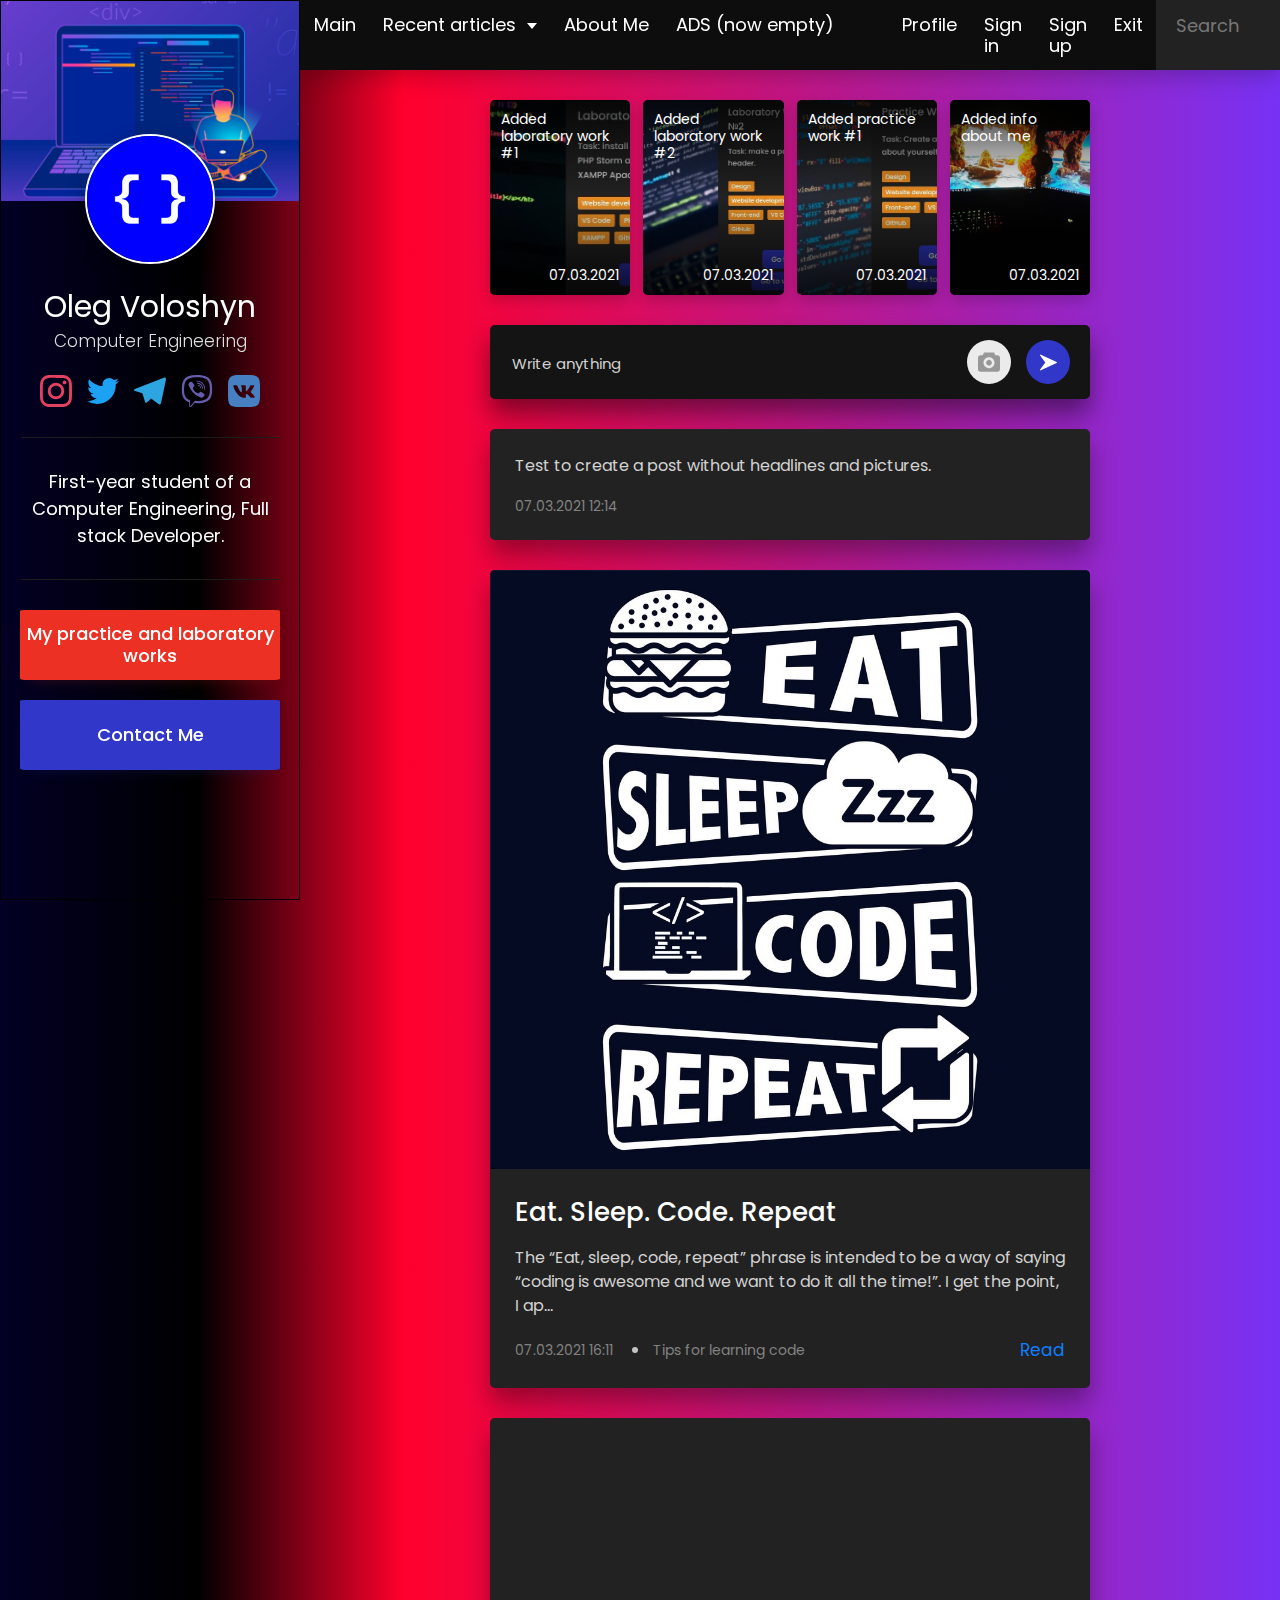
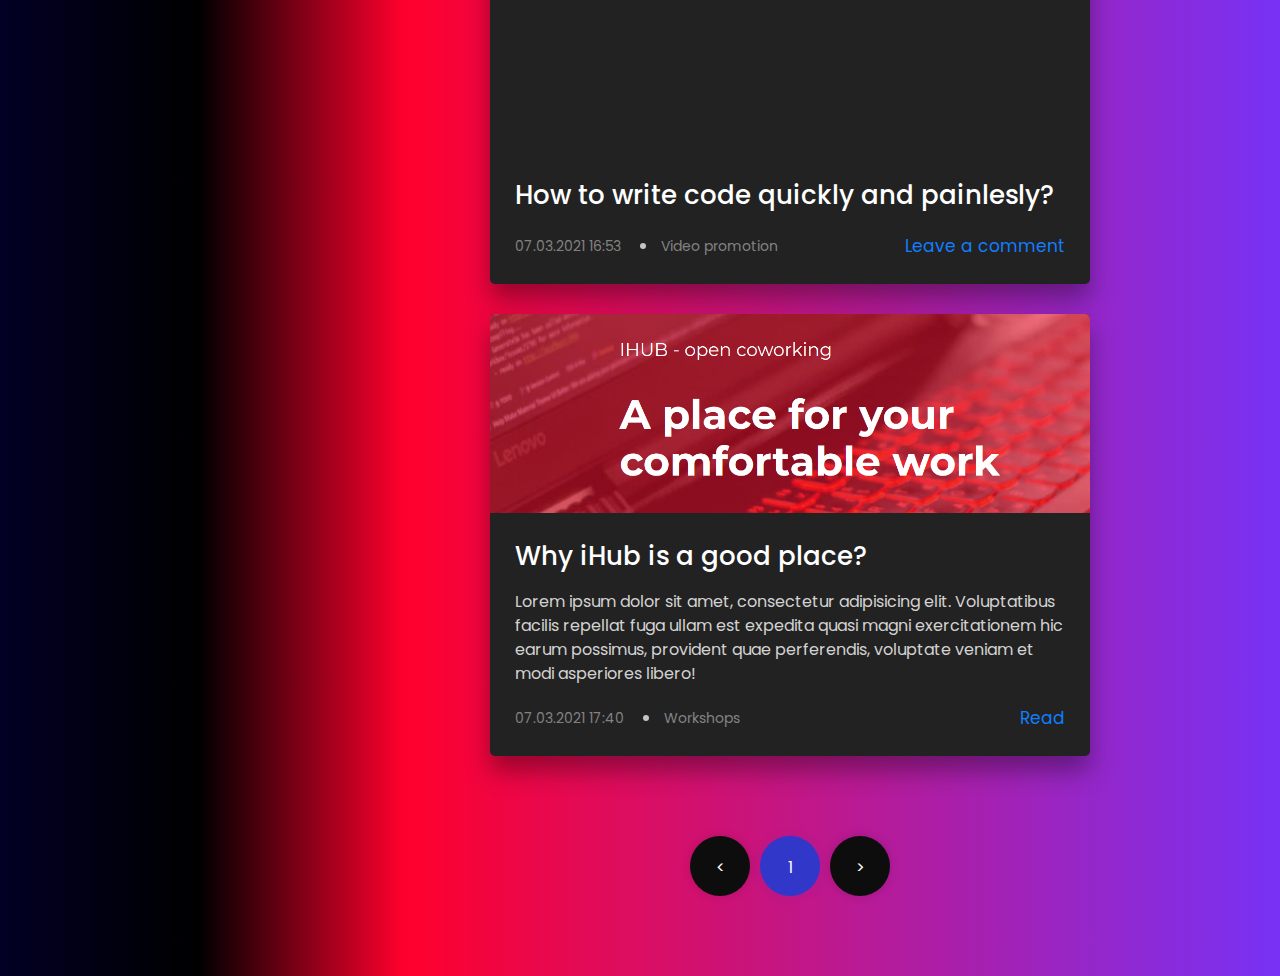
<file: index.html>
<!DOCTYPE html>
<html lang="en">

<head>
    <meta charset="UTF-8">
    <link rel="stylesheet" href="assets/css/style.min.css">
    <meta http-equiv="x-ua-compatible" content="ie=edge">
    <meta name="viewport" content="width=device-width, initial-scale=1, shrink-to-fit=no">
    <meta name="robots" content="index, follow">
    <meta name="google" content="notranslate">
    <meta name="format-detection" content="telephone=no">
    <meta name="description" content="">
    
    <title>Home</title>
</head>

<body class>
    <div class="page" id="page">
        <header class="header">
            <div class="header__left">
                <nav class="nav">
                    <ul class="nav__list">
                        <li class="nav__item">
                            <a class="nav__link" href="index.html">Main</a>
                        </li>
                        <li class="nav__item">
                            <a class="nav__link  has-subnav" href="#">Recent articles</a>
        
                            <ul class="subnav">
                                <li>
                                    <a class="subnav__link" href="escr_post.html">Eat. Sleep. Code. Repeat</a>
                                </li>
                                <li>
                                    <a class="subnav__link" href="https://www.youtube.com/watch?v=R2pIutTspQA" target="_blank">How to write code quickly and painlesly?</a>
                                </li>
                                <li>
                                    <a class="subnav__link" href="post_ihub.html">Why iHub is a good place?</a>
                                </li>
                            </ul>
                        </li>
                        <li class="nav__item">
                            <a class="nav__link" href="text.html">About Me</a>
                        </li>
                        <li class="nav__item">
                            <a class="nav__link" href="#">ADS (now empty)</a>
                        </li>
                    </ul>
                </nav>
                
                <button class="burger" type="button" id="sidebarToggle">
                    <span>Open navigation</span>
                </button>
            </div>
        
        
            <div class="header__right">
                <nav class="nav">
                    <ul class="nav__list">
                        <li class="nav__item">
                            <a class="nav__link" href="profile.html">Profile</a>
                        </li>
                        <li class="nav__item">
                            <a class="nav__link" href="signin.html">Sign in</a>
                        </li>
                        <li class="nav__item">
                            <a class="nav__link" href="signup.html">Sign up</a>
                        </li>
                        <li class="nav__item">
                            <a class="nav__link" href="index.html">Exit</a>
                        </li>
                    </ul>
                </nav>
        
                <form class="search" action="search.html" method="get">
                    <input class="search__input" type="text" placeholder="Search">
                </form>
            </div>
        </header>

        <aside class="sidebar" id="sidebar">
            <div class="sidebar__header">
                <img src="assets/images/sidebar-header.jpg" alt="">
            </div>
        
            <div class="sidebar__content">
                <div class="profile">
                    <img class="profile__avatar" src="assets/images/avatar.jpg" alt="">
                    <div class="profile__header">
                        <div class="profile__name">Oleg Voloshyn</div>
                        <div class="profile__prof">Computer Engineering</div>
                    </div>
        
                    <ul class="social">
                        <li class="social__item">
                            <a class="social__link" href="https://www.instagram.com/s1edgee/" target="_blank">
                                <img src="assets/images/instagram.svg" alt="inst: s1edgee">
                            </a>
                        </li>
                        <li class="social__item">
                            <a class="social__link" href="https://twitter.com/s1edgee" target="_blank">
                                <img src="assets/images/twitter.svg" alt="twitter: https://twitter.com/s1edgee">
                            </a>
                        </li>
                        <li class="social__item">
                            <a class="social__link" href="https://t.me/sIedgee" target="_blank">
                                <img src="assets/images/telegram.svg" alt="tg: @sIedgee">
                            </a>
                        </li>
                        <li class="social__item">
                            <a class="social__link" href="viber://add?number=380670779664" target="_blank">
                                <img src="assets/images/viber.svg" alt="viber: @sIedgee">
                            </a>
                        </li>
                        <li class="social__item">
                            <a class="social__link" href="https://vk.com/infabulos" target="_blank">
                                <img src="assets/images/vk.svg" alt="vk: https://vk.com/infabulos">
                            </a>
                        </li>
                    </ul>
        
                    <div class="profile__text">
                        <p>First-year student of a Computer Engineering, Full stack Developer.</p>
                    </div>
                </div>
                
        
                <nav class="nav  nav--mobile">
                    <ul class="nav__list">
                        <li class="nav__item">
                            <a class="nav__link" href="index.html">Main page</a>
                        </li>
                        <li class="nav__item">
                            <a class="nav__link  has-subnav" href="#">Recent articles</a>
        
                            <ul class="subnav">
                                <li>
                                    <a class="subnav__link" href="escr_post.html">Eat. Sleep. Code. Repeat</a>
                                </li>
                                <li>
                                    <a class="subnav__link" href="https://www.youtube.com/watch?v=R2pIutTspQA" target="_blank">How to write code quickly and painlesly?</a>
                                </li>
                                <li>
                                    <a class="subnav__link" href="post_ihub.html">Why iHub is a good place?</a>
                                </li>
                            </ul>
                        </li>
                        <li class="nav__item">
                            <a class="nav__link" href="text.html">About Me</a>
                        </li>
                        <li class="nav__item">
                            <a class="nav__link" href="text.html">ADS</a>
                        </li>
                        <li class="nav__item">
                            <a class="nav__link" href="profile.html">Profile</a>
                        </li>
                        <li class="nav__item">
                            <a class="nav__link" href="#">Exit</a>
                        </li>
                    </ul>
                </nav>
            </div>
        
        
            <div class="sidebar__footer">
                <a class="btn  btn--red"href="works.html">My practice and laboratory works</a>
                <button class="btn  btn--blue" type="button" data-modal="contact-modal">Contact Me</button>
            </div>
        </aside>

        <main class="main" id="main">
            <div class="container">
                
                <div class="stories">
                    <div class="stories__item">
                        <img class="stories__preview" src="assets/images/stories/stories-1.jpg" alt="">
                        <div class="stories__title">Added laboratory work #1</div>
                        <time class="stories__date" datetime="2020-09-21">07.03.2021</time>
                    </div>
                
                    <div class="stories__item">
                        <img class="stories__preview" src="assets/images/stories/stories-2.jpg" alt="">
                        <div class="stories__title">Added laboratory work #2</div>
                        <time class="stories__date" datetime="2020-09-21">07.03.2021</time>
                    </div>
                
                    <div class="stories__item">
                        <img class="stories__preview" src="assets/images/stories/stories-3.jpg" alt="">
                        <div class="stories__title">Added practice work #1</div>
                        <time class="stories__date" datetime="2020-09-21">07.03.2021</time>
                    </div>
                
                    <div class="stories__item">
                        <img class="stories__preview" src="assets/images/desktop.jpg" alt="">
                        <div class="stories__title">Added info about me</div>
                        <time class="stories__date" datetime="2020-09-21">07.03.2021</time>
                    </div>
                </div>
                
                
                
                <div class="add-post">
                    <form class="add-post__form" action="/" method="post">
                        <textarea class="add-post__textarea" name="post-text" placeholder="Write anything" data-autoresize></textarea>
                
                        <div class="add-post__form-actions">
                            <label class="add-post__file" for="add-post-file">
                                <input type="file" id="add-post-file">
                            </label>
                            <button class="add-post__send" type="submit">
                                Send
                            </button>
                        </div>
                    </form>
                </div>
                
                
                
                <div class="post">
                    <div class="post__content">
                        <p class="post__description">Test to create a post without headlines and pictures.</p>
                    </div>
                
                    <div class="post__footer">
                        <ul class="post__data">
                            <li class="post__data-item">
                                <time datetime="2020-03-07 12:14">07.03.2021 12:14</time>
                            </li>
                        </ul>
                    </div>
                </div>
                
                
                <article class="post">
                    <div class="post__header  post__header--preview">
                        <a href="escr_post.html">
                            <img class="post__preview" src="assets/images/escr_preview_post.jpg" alt="How to write code quickly and painlesly?">
                        </a>
                    </div>
                
                    <div class="post__content">
                        <h2 class="post__title">
                            <a href="escr_post.html">Eat. Sleep. Code. Repeat</a>
                        </h2>
                        <p class="post__description">The “Eat, sleep, code, repeat” phrase is intended to be a way of saying “coding is awesome and we want to do it all the time!”. I get the point, I ap...</p>
                    </div>
                
                    <div class="post__footer">
                        <ul class="post__data">
                            <li class="post__data-item">
                                <time datetime="2020-03-07 16:11">07.03.2021 16:11</time>
                            </li>
                            <li class="post__data-item">
                                <a href="#">Tips for learning code</a>
                            </li>
                        </ul>
                
                        <a class="post__read" href="escr_post.html">Read</a>
                    </div>
                </article>
                
                
                
                <article class="post">
                    <div class="post__header">
                        <div class="embed">
                            <iframe src="https://www.youtube.com/embed/R2pIutTspQA" frameborder="0" allow="accelerometer; autoplay; clipboard-write; encrypted-media; gyroscope; picture-in-picture" allowfullscreen></iframe>
                        </div>
                    </div>
                
                    <div class="post__content">
                        <h2 class="post__title">
                            <a href="https://www.youtube.com/watch?v=R2pIutTspQA">How to write code quickly and painlesly?</a>
                        </h2>
                    </div>
                
                    <div class="post__footer">
                        <ul class="post__data">
                            <li class="post__data-item">
                                <time datetime="2020-03-07 16:53">07.03.2021 16:53</time>
                            </li>
                            <li class="post__data-item">
                                <a href="#">Video promotion</a>
                            </li>
                        </ul>
                
                        <a class="post__read" href="https://www.youtube.com/watch?v=R2pIutTspQA" target="_blank">Leave a comment</a>
                    </div>
                </article>
                
                
                
                
                <article class="post">
                    <div class="post__header  post__header--preview">
                        <a href="post_ihub.html">
                            <img class="post__preview" src="assets/images/ihub.jpg" alt="How I attent the iHub workshop">
                        </a>
                    </div>
                
                    <div class="post__content">
                        <h2 class="post__title">
                            <a href="post_ihub.html">Why iHub is a good place?</a>
                        </h2>
                        <p class="post__description">Lorem ipsum dolor sit amet, consectetur adipisicing elit. Voluptatibus facilis repellat fuga ullam est expedita quasi magni exercitationem hic earum possimus, provident quae perferendis, voluptate veniam et modi asperiores libero!</p>
                    </div>
                
                    <div class="post__footer">
                        <ul class="post__data">
                            <li class="post__data-item">
                                <time datetime="2020-03-07 17:40">07.03.2021 17:40</time>
                            </li>
                            <li class="post__data-item">
                                <a href="#">Workshops</a>
                            </li>
                        </ul>
                
                        <a class="post__read" href="post_ihub.html">Read</a>
                    </div>
                </article>
                
                
                <ul class="pagination">
                    <li class="pagination__item">
                        <a class="pagination__link" href="#">&lt;</a>
                    </li>
                    <li class="pagination__item">
                        <a class="pagination__link  active" href="#">1</a>
                    </li>
                    <li class="pagination__item">
                        <a class="pagination__link" href="#">&gt;</a>
                    </li>
                </ul
                
                
                
                </div>
            </div>
        </main>
    </div>


    <div class="modal" id="story-modal">
        <div class="modal__content  modal__content--story">
            <video class="modal__video" src="" poster="https://placehold.it/420x580"></video>
        </div>
    </div>
    <div class="modal" id="contact-modal">
        <div class="modal__content  modal__content--contact">
            <button class="modal__close" type="button">
                <img src="assets/images/close.svg" alt="Закрыть">
            </button>
    
            <form class="form" action="/" method="post">
                <div class="form__group  form__group--md">
                    <input class="form__control" type="text" placeholder="Ваше имя">
                    <span class="form__line"></span>
                </div>
    
                <div class="form__group  form__group--md">
                    <input class="form__control" type="email" placeholder="Ваш e-mail">
                    <span class="form__line"></span>
                </div>
    
                <div class="form__group  form__group--md">
                    <textarea class="form__control  form__control--textarea" placeholder="Текст сообщения"></textarea>
                    <span class="form__line"></span>
                </div>
    
                <div class="form__footer">
                    <div class="form__group  form__group--md">
                        <button class="btn  btn--blue  btn--rounded  btn--sm" type="submit">Отправить</button>
                    </div>
                </div>
            </form>
    
            <ul class="modal__footer">
                <li>
                    E-mail: <a href="mailto:olegvoloshyn@a0521151.xsph.ru">
                        olegvoloshyn@a0521151.xsph.ru</a>
                </li>
                <li>
                    Telephone: <a href="tel:+380670779664">+38(067)077-96-64</a>
                </li>
            </ul>
        </div>
    </div>
    <div class="modal" id="share-modal">
        <div class="modal__content">
            <button class="modal__close" type="button">
                <img src="assets/images/close.svg" alt="Close">
            </button>
    
            <ul class="social">
                <li class="social__item">
                    <a class="social__link" href="#">
                        <img src="assets/images/share/instagram.svg" alt="">
                    </a>
                </li>
    
                <li class="social__item">
                    <a class="social__link" href="#">
                        <img src="assets/images/share/telegram.svg" alt="">
                    </a>
                </li>
    
                <li class="social__item">
                    <a class="social__link" href="#">
                        <img src="assets/images/share/twitter.svg" alt="">
                    </a>
                </li>
    
                <li class="social__item">
                    <a class="social__link" href="#">
                        <img src="assets/images/share/viber.svg" alt="">
                    </a>
                </li>
    
                <li class="social__item">
                    <a class="social__link" href="#">
                        <img src="assets/images/share/vk.svg" alt="">
                    </a>
                </li>
            </ul>
        </div>
    </div>

    <script src="assets/js/app.js"></script>


</body>

</html>
</file>
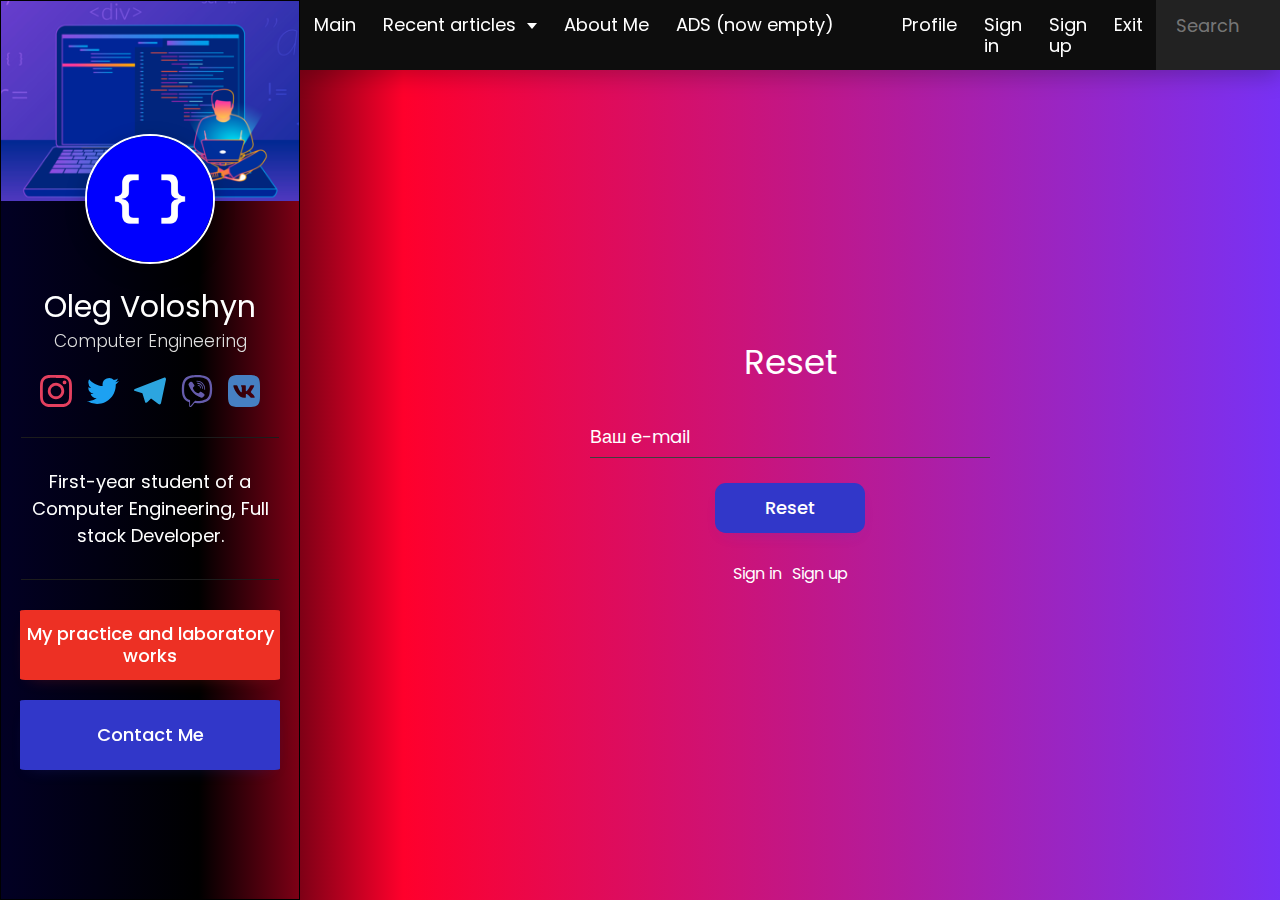
<file: reset.html>
<!DOCTYPE html>
<html lang="en">

<head>
    <meta charset="UTF-8">
    <link rel="stylesheet" href="assets/css/style.min.css">
    <meta http-equiv="x-ua-compatible" content="ie=edge">
    <meta name="viewport" content="width=device-width, initial-scale=1, shrink-to-fit=no">
    <meta name="robots" content="index, follow">
    <meta name="google" content="notranslate">
    <meta name="format-detection" content="telephone=no">
    <meta name="description" content="">
    
    <title>Reset</title>
</head>

<body class>
    <div class="page" id="page">
        <header class="header">
            <div class="header__left">
                <nav class="nav">
                    <ul class="nav__list">
                        <li class="nav__item">
                            <a class="nav__link" href="index.html">Main</a>
                        </li>
                        <li class="nav__item">
                            <a class="nav__link  has-subnav" href="#">Recent articles</a>
        
                            <ul class="subnav">
                                <li>
                                    <a class="subnav__link" href="escr_post.html">Eat. Sleep. Code. Repeat</a>
                                </li>
                                <li>
                                    <a class="subnav__link" href="https://www.youtube.com/watch?v=R2pIutTspQA" target="_blank">How to write code quickly and painlesly?</a>
                                </li>
                                <li>
                                    <a class="subnav__link" href="post_ihub.html">Why iHub is a good place?</a>
                                </li>
                            </ul>
                        </li>
                        <li class="nav__item">
                            <a class="nav__link" href="text.html">About Me</a>
                        </li>
                        <li class="nav__item">
                            <a class="nav__link" href="#">ADS (now empty)</a>
                        </li>
                    </ul>
                </nav>
                
                <button class="burger" type="button" id="sidebarToggle">
                    <span>Open navigation</span>
                </button>
            </div>
        
        
            <div class="header__right">
                <nav class="nav">
                    <ul class="nav__list">
                        <li class="nav__item">
                            <a class="nav__link" href="profile.html">Profile</a>
                        </li>
                        <li class="nav__item">
                            <a class="nav__link" href="signin.html">Sign in</a>
                        </li>
                        <li class="nav__item">
                            <a class="nav__link" href="signup.html">Sign up</a>
                        </li>
                        <li class="nav__item">
                            <a class="nav__link" href="index.html">Exit</a>
                        </li>
                    </ul>
                </nav>
        
                <form class="search" action="search.html" method="get">
                    <input class="search__input" type="text" placeholder="Search">
                </form>
            </div>
        </header>

        <aside class="sidebar" id="sidebar">
            <div class="sidebar__header">
                <img src="assets/images/sidebar-header.jpg" alt="">
            </div>
        
            <div class="sidebar__content">
                <div class="profile">
                    <img class="profile__avatar" src="assets/images/avatar.jpg" alt="">
                    <div class="profile__header">
                        <div class="profile__name">Oleg Voloshyn</div>
                        <div class="profile__prof">Computer Engineering</div>
                    </div>
        
                    <ul class="social">
                        <li class="social__item">
                            <a class="social__link" href="https://www.instagram.com/s1edgee/" target="_blank">
                                <img src="assets/images/instagram.svg" alt="inst: s1edgee">
                            </a>
                        </li>
                        <li class="social__item">
                            <a class="social__link" href="https://twitter.com/s1edgee" target="_blank">
                                <img src="assets/images/twitter.svg" alt="twitter: https://twitter.com/s1edgee">
                            </a>
                        </li>
                        <li class="social__item">
                            <a class="social__link" href="https://t.me/sIedgee" target="_blank">
                                <img src="assets/images/telegram.svg" alt="tg: @sIedgee">
                            </a>
                        </li>
                        <li class="social__item">
                            <a class="social__link" href="viber://add?number=380670779664" target="_blank">
                                <img src="assets/images/viber.svg" alt="viber: @sIedgee">
                            </a>
                        </li>
                        <li class="social__item">
                            <a class="social__link" href="https://vk.com/infabulos" target="_blank">
                                <img src="assets/images/vk.svg" alt="vk: https://vk.com/infabulos">
                            </a>
                        </li>
                    </ul>
        
                    <div class="profile__text">
                        <p>First-year student of a Computer Engineering, Full stack Developer.</p>
                    </div>
                </div>
                
        
                <nav class="nav  nav--mobile">
                    <ul class="nav__list">
                        <li class="nav__item">
                            <a class="nav__link" href="index.html">Main page</a>
                        </li>
                        <li class="nav__item">
                            <a class="nav__link  has-subnav" href="#">Recent articles</a>
        
                            <ul class="subnav">
                                <li>
                                    <a class="subnav__link" href="escr_post.html">Eat. Sleep. Code. Repeat</a>
                                </li>
                                <li>
                                    <a class="subnav__link" href="https://www.youtube.com/watch?v=R2pIutTspQA" target="_blank">How to write code quickly and painlesly?</a>
                                </li>
                                <li>
                                    <a class="subnav__link" href="post_ihub.html">Why iHub is a good place?</a>
                                </li>
                            </ul>
                        </li>
                        <li class="nav__item">
                            <a class="nav__link" href="text.html">About Me</a>
                        </li>
                        <li class="nav__item">
                            <a class="nav__link" href="text.html">ADS</a>
                        </li>
                        <li class="nav__item">
                            <a class="nav__link" href="profile.html">Profile</a>
                        </li>
                        <li class="nav__item">
                            <a class="nav__link" href="#">Exit</a>
                        </li>
                    </ul>
                </nav>
            </div>
        
        
            <div class="sidebar__footer">
                <a class="btn  btn--red"href="works.html">My practice and laboratory works</a>
                <button class="btn  btn--blue" type="button" data-modal="contact-modal">Contact Me</button>
            </div>
        </aside>

        <main class="main" id="main">
            <div class="container">
                
                
                <h1 class="page__title  page__title--center">Reset</h1>
                
                
                <form class="form  form--auth" action="/" method="post">
                    <div class="form__group  form__group--md">
                        <input class="form__control" type="email" placeholder="Ваш e-mail">
                        <span class="form__line"></span>
                    </div>
                
                    <div class="form__footer  form__footer--center">
                        <div class="form__group  form__group--md">
                            <button class="btn  btn--blue  btn--rounded  btn--sm" type="submit">Reset</button>
                        </div>
                
                        <ul class="form__footer-list">
                            <li>
                                <a href="signin.html">Sign in</a>
                            </li>
                            <li>
                                <a href="signup.html">Sign up</a>
                            </li>
                        </ul>
                    </div>
                </form>
                
                </div>
            </div>
        </main>
    </div>


    <div class="modal" id="story-modal">
        <div class="modal__content  modal__content--story">
            <video class="modal__video" src="" poster="https://placehold.it/420x580"></video>
        </div>
    </div>
    <div class="modal" id="contact-modal">
        <div class="modal__content  modal__content--contact">
            <button class="modal__close" type="button">
                <img src="assets/images/close.svg" alt="Закрыть">
            </button>
    
            <form class="form" action="/" method="post">
                <div class="form__group  form__group--md">
                    <input class="form__control" type="text" placeholder="Ваше имя">
                    <span class="form__line"></span>
                </div>
    
                <div class="form__group  form__group--md">
                    <input class="form__control" type="email" placeholder="Ваш e-mail">
                    <span class="form__line"></span>
                </div>
    
                <div class="form__group  form__group--md">
                    <textarea class="form__control  form__control--textarea" placeholder="Текст сообщения"></textarea>
                    <span class="form__line"></span>
                </div>
    
                <div class="form__footer">
                    <div class="form__group  form__group--md">
                        <button class="btn  btn--blue  btn--rounded  btn--sm" type="submit">Отправить</button>
                    </div>
                </div>
            </form>
    
            <ul class="modal__footer">
                <li>
                    E-mail: <a href="mailto:olegvoloshyn@a0521151.xsph.ru">
                        olegvoloshyn@a0521151.xsph.ru</a>
                </li>
                <li>
                    Telephone: <a href="tel:+380670779664">+38(067)077-96-64</a>
                </li>
            </ul>
        </div>
    </div>
    <div class="modal" id="share-modal">
        <div class="modal__content">
            <button class="modal__close" type="button">
                <img src="assets/images/close.svg" alt="Close">
            </button>
    
            <ul class="social">
                <li class="social__item">
                    <a class="social__link" href="#">
                        <img src="assets/images/share/instagram.svg" alt="">
                    </a>
                </li>
    
                <li class="social__item">
                    <a class="social__link" href="#">
                        <img src="assets/images/share/telegram.svg" alt="">
                    </a>
                </li>
    
                <li class="social__item">
                    <a class="social__link" href="#">
                        <img src="assets/images/share/twitter.svg" alt="">
                    </a>
                </li>
    
                <li class="social__item">
                    <a class="social__link" href="#">
                        <img src="assets/images/share/viber.svg" alt="">
                    </a>
                </li>
    
                <li class="social__item">
                    <a class="social__link" href="#">
                        <img src="assets/images/share/vk.svg" alt="">
                    </a>
                </li>
            </ul>
        </div>
    </div>

    <script src="assets/js/app.js"></script>


</body>

</html>
</file>
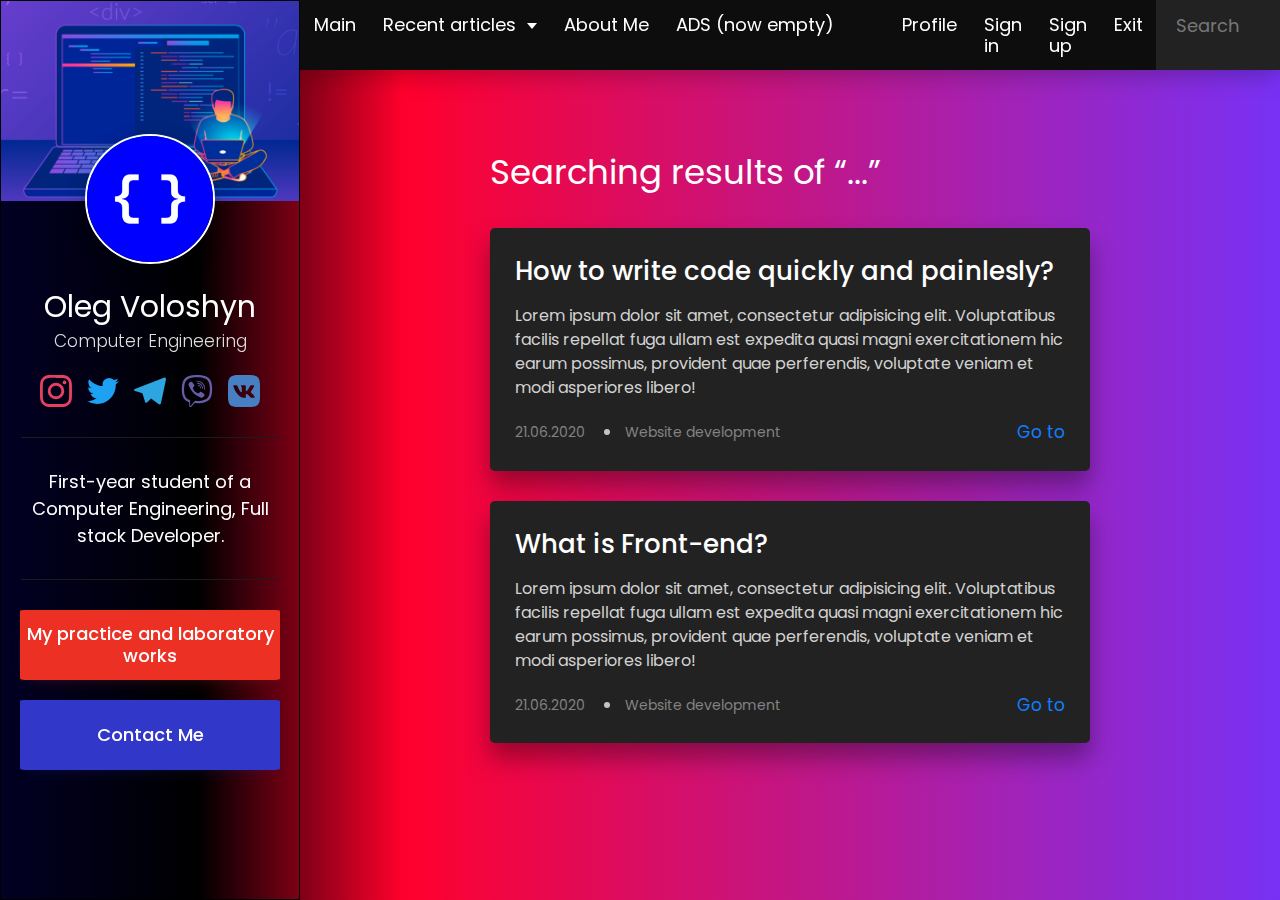
<file: search.html>
<!DOCTYPE html>
<html lang="en">

<head>
    <meta charset="UTF-8">
    <link rel="stylesheet" href="assets/css/style.min.css">
    <meta http-equiv="x-ua-compatible" content="ie=edge">
    <meta name="viewport" content="width=device-width, initial-scale=1, shrink-to-fit=no">
    <meta name="robots" content="index, follow">
    <meta name="google" content="notranslate">
    <meta name="format-detection" content="telephone=no">
    <meta name="description" content="">
    
    <title>Search results</title>
</head>

<body class>
    <div class="page" id="page">
        <header class="header">
            <div class="header__left">
                <nav class="nav">
                    <ul class="nav__list">
                        <li class="nav__item">
                            <a class="nav__link" href="index.html">Main</a>
                        </li>
                        <li class="nav__item">
                            <a class="nav__link  has-subnav" href="#">Recent articles</a>
        
                            <ul class="subnav">
                                <li>
                                    <a class="subnav__link" href="escr_post.html">Eat. Sleep. Code. Repeat</a>
                                </li>
                                <li>
                                    <a class="subnav__link" href="https://www.youtube.com/watch?v=R2pIutTspQA" target="_blank">How to write code quickly and painlesly?</a>
                                </li>
                                <li>
                                    <a class="subnav__link" href="post_ihub.html">Why iHub is a good place?</a>
                                </li>
                            </ul>
                        </li>
                        <li class="nav__item">
                            <a class="nav__link" href="text.html">About Me</a>
                        </li>
                        <li class="nav__item">
                            <a class="nav__link" href="#">ADS (now empty)</a>
                        </li>
                    </ul>
                </nav>
                
                <button class="burger" type="button" id="sidebarToggle">
                    <span>Open navigation</span>
                </button>
            </div>
        
        
            <div class="header__right">
                <nav class="nav">
                    <ul class="nav__list">
                        <li class="nav__item">
                            <a class="nav__link" href="profile.html">Profile</a>
                        </li>
                        <li class="nav__item">
                            <a class="nav__link" href="signin.html">Sign in</a>
                        </li>
                        <li class="nav__item">
                            <a class="nav__link" href="signup.html">Sign up</a>
                        </li>
                        <li class="nav__item">
                            <a class="nav__link" href="index.html">Exit</a>
                        </li>
                    </ul>
                </nav>
        
                <form class="search" action="search.html" method="get">
                    <input class="search__input" type="text" placeholder="Search">
                </form>
            </div>
        </header>

        <aside class="sidebar" id="sidebar">
            <div class="sidebar__header">
                <img src="assets/images/sidebar-header.jpg" alt="">
            </div>
        
            <div class="sidebar__content">
                <div class="profile">
                    <img class="profile__avatar" src="assets/images/avatar.jpg" alt="">
                    <div class="profile__header">
                        <div class="profile__name">Oleg Voloshyn</div>
                        <div class="profile__prof">Computer Engineering</div>
                    </div>
        
                    <ul class="social">
                        <li class="social__item">
                            <a class="social__link" href="https://www.instagram.com/s1edgee/" target="_blank">
                                <img src="assets/images/instagram.svg" alt="inst: s1edgee">
                            </a>
                        </li>
                        <li class="social__item">
                            <a class="social__link" href="https://twitter.com/s1edgee" target="_blank">
                                <img src="assets/images/twitter.svg" alt="twitter: https://twitter.com/s1edgee">
                            </a>
                        </li>
                        <li class="social__item">
                            <a class="social__link" href="https://t.me/sIedgee" target="_blank">
                                <img src="assets/images/telegram.svg" alt="tg: @sIedgee">
                            </a>
                        </li>
                        <li class="social__item">
                            <a class="social__link" href="viber://add?number=380670779664" target="_blank">
                                <img src="assets/images/viber.svg" alt="viber: @sIedgee">
                            </a>
                        </li>
                        <li class="social__item">
                            <a class="social__link" href="https://vk.com/infabulos" target="_blank">
                                <img src="assets/images/vk.svg" alt="vk: https://vk.com/infabulos">
                            </a>
                        </li>
                    </ul>
        
                    <div class="profile__text">
                        <p>First-year student of a Computer Engineering, Full stack Developer.</p>
                    </div>
                </div>
                
        
                <nav class="nav  nav--mobile">
                    <ul class="nav__list">
                        <li class="nav__item">
                            <a class="nav__link" href="index.html">Main page</a>
                        </li>
                        <li class="nav__item">
                            <a class="nav__link  has-subnav" href="#">Recent articles</a>
        
                            <ul class="subnav">
                                <li>
                                    <a class="subnav__link" href="escr_post.html">Eat. Sleep. Code. Repeat</a>
                                </li>
                                <li>
                                    <a class="subnav__link" href="https://www.youtube.com/watch?v=R2pIutTspQA" target="_blank">How to write code quickly and painlesly?</a>
                                </li>
                                <li>
                                    <a class="subnav__link" href="post_ihub.html">Why iHub is a good place?</a>
                                </li>
                            </ul>
                        </li>
                        <li class="nav__item">
                            <a class="nav__link" href="text.html">About Me</a>
                        </li>
                        <li class="nav__item">
                            <a class="nav__link" href="text.html">ADS</a>
                        </li>
                        <li class="nav__item">
                            <a class="nav__link" href="profile.html">Profile</a>
                        </li>
                        <li class="nav__item">
                            <a class="nav__link" href="#">Exit</a>
                        </li>
                    </ul>
                </nav>
            </div>
        
        
            <div class="sidebar__footer">
                <a class="btn  btn--red"href="works.html">My practice and laboratory works</a>
                <button class="btn  btn--blue" type="button" data-modal="contact-modal">Contact Me</button>
            </div>
        </aside>

        <main class="main" id="main">
            <div class="container">
                
                <h1 class="page__title">Searching results of “...”</h1>
                
                <article class="post">
                    <div class="post__content">
                        <h2 class="post__title">
                            <a href="post.html">How to write code quickly and painlesly?</a>
                        </h2>
                        <p class="post__description">Lorem ipsum dolor sit amet, consectetur adipisicing elit. Voluptatibus facilis repellat fuga ullam est expedita quasi magni exercitationem hic earum possimus, provident quae perferendis, voluptate veniam et modi asperiores libero!</p>
                    </div>
                
                    <div class="post__footer">
                        <ul class="post__data">
                            <li class="post__data-item">
                                <time datetime="2020-06-21 19:20">21.06.2020</time>
                            </li>
                            <li class="post__data-item">
                                <a href="#">Website development</a>
                            </li>
                        </ul>
                
                        <a class="post__read" href="post.html">Go to</a>
                    </div>
                </article>
                
                
                
                <article class="post">
                    <div class="post__content">
                        <h2 class="post__title">
                            <a href="post.html">What is Front-end?</a>
                        </h2>
                        <p class="post__description">Lorem ipsum dolor sit amet, consectetur adipisicing elit. Voluptatibus facilis repellat fuga ullam est expedita quasi magni exercitationem hic earum possimus, provident quae perferendis, voluptate veniam et modi asperiores libero!</p>
                    </div>
                
                    <div class="post__footer">
                        <ul class="post__data">
                            <li class="post__data-item">
                                <time datetime="2020-06-21 19:20">21.06.2020</time>
                            </li>
                            <li class="post__data-item">
                                <a href="#">Website development</a>
                            </li>
                        </ul>
                
                        <a class="post__read" href="post.html">Go to</a>
                    </div>
                </article>
                
                </div>
            </div>
        </main>
    </div>


    <div class="modal" id="story-modal">
        <div class="modal__content  modal__content--story">
            <video class="modal__video" src="" poster="https://placehold.it/420x580"></video>
        </div>
    </div>
    <div class="modal" id="contact-modal">
        <div class="modal__content  modal__content--contact">
            <button class="modal__close" type="button">
                <img src="assets/images/close.svg" alt="Закрыть">
            </button>
    
            <form class="form" action="/" method="post">
                <div class="form__group  form__group--md">
                    <input class="form__control" type="text" placeholder="Ваше имя">
                    <span class="form__line"></span>
                </div>
    
                <div class="form__group  form__group--md">
                    <input class="form__control" type="email" placeholder="Ваш e-mail">
                    <span class="form__line"></span>
                </div>
    
                <div class="form__group  form__group--md">
                    <textarea class="form__control  form__control--textarea" placeholder="Текст сообщения"></textarea>
                    <span class="form__line"></span>
                </div>
    
                <div class="form__footer">
                    <div class="form__group  form__group--md">
                        <button class="btn  btn--blue  btn--rounded  btn--sm" type="submit">Отправить</button>
                    </div>
                </div>
            </form>
    
            <ul class="modal__footer">
                <li>
                    E-mail: <a href="mailto:olegvoloshyn@a0521151.xsph.ru">
                        olegvoloshyn@a0521151.xsph.ru</a>
                </li>
                <li>
                    Telephone: <a href="tel:+380670779664">+38(067)077-96-64</a>
                </li>
            </ul>
        </div>
    </div>
    <div class="modal" id="share-modal">
        <div class="modal__content">
            <button class="modal__close" type="button">
                <img src="assets/images/close.svg" alt="Close">
            </button>
    
            <ul class="social">
                <li class="social__item">
                    <a class="social__link" href="#">
                        <img src="assets/images/share/instagram.svg" alt="">
                    </a>
                </li>
    
                <li class="social__item">
                    <a class="social__link" href="#">
                        <img src="assets/images/share/telegram.svg" alt="">
                    </a>
                </li>
    
                <li class="social__item">
                    <a class="social__link" href="#">
                        <img src="assets/images/share/twitter.svg" alt="">
                    </a>
                </li>
    
                <li class="social__item">
                    <a class="social__link" href="#">
                        <img src="assets/images/share/viber.svg" alt="">
                    </a>
                </li>
    
                <li class="social__item">
                    <a class="social__link" href="#">
                        <img src="assets/images/share/vk.svg" alt="">
                    </a>
                </li>
            </ul>
        </div>
    </div>

    <script src="assets/js/app.js"></script>


</body>

</html>
</file>
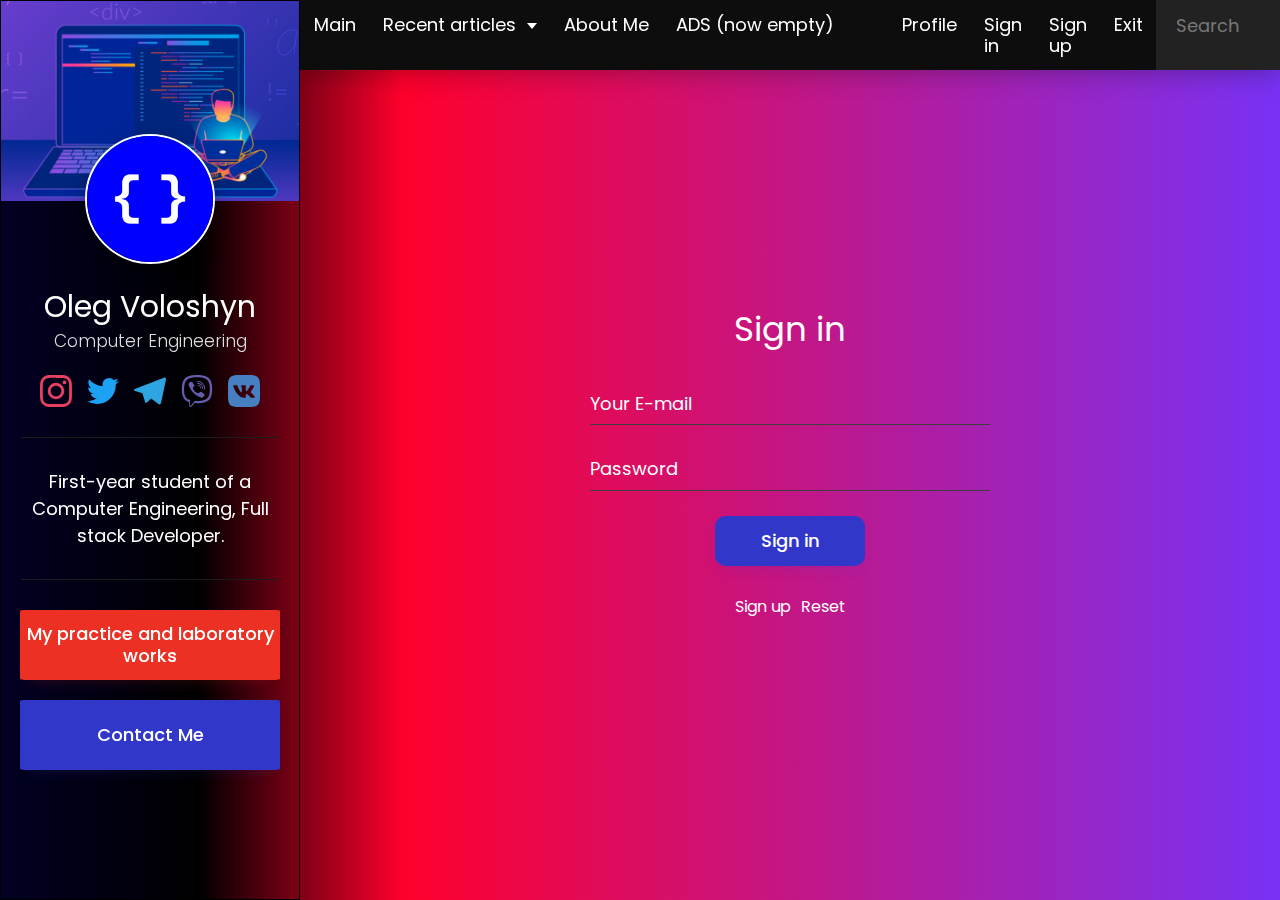
<file: signin.html>
<!DOCTYPE html>
<html lang="en">

<head>
    <meta charset="UTF-8">
    <link rel="stylesheet" href="assets/css/style.min.css">
    <meta http-equiv="x-ua-compatible" content="ie=edge">
    <meta name="viewport" content="width=device-width, initial-scale=1, shrink-to-fit=no">
    <meta name="robots" content="index, follow">
    <meta name="google" content="notranslate">
    <meta name="format-detection" content="telephone=no">
    <meta name="description" content="">
    
    <title>Sign in</title>
</head>

<body class>
    <div class="page" id="page">
        <header class="header">
            <div class="header__left">
                <nav class="nav">
                    <ul class="nav__list">
                        <li class="nav__item">
                            <a class="nav__link" href="index.html">Main</a>
                        </li>
                        <li class="nav__item">
                            <a class="nav__link  has-subnav" href="#">Recent articles</a>
        
                            <ul class="subnav">
                                <li>
                                    <a class="subnav__link" href="escr_post.html">Eat. Sleep. Code. Repeat</a>
                                </li>
                                <li>
                                    <a class="subnav__link" href="https://www.youtube.com/watch?v=R2pIutTspQA" target="_blank">How to write code quickly and painlesly?</a>
                                </li>
                                <li>
                                    <a class="subnav__link" href="post_ihub.html">Why iHub is a good place?</a>
                                </li>
                            </ul>
                        </li>
                        <li class="nav__item">
                            <a class="nav__link" href="text.html">About Me</a>
                        </li>
                        <li class="nav__item">
                            <a class="nav__link" href="#">ADS (now empty)</a>
                        </li>
                    </ul>
                </nav>
                
                <button class="burger" type="button" id="sidebarToggle">
                    <span>Open navigation</span>
                </button>
            </div>
        
        
            <div class="header__right">
                <nav class="nav">
                    <ul class="nav__list">
                        <li class="nav__item">
                            <a class="nav__link" href="profile.html">Profile</a>
                        </li>
                        <li class="nav__item">
                            <a class="nav__link" href="signin.html">Sign in</a>
                        </li>
                        <li class="nav__item">
                            <a class="nav__link" href="signup.html">Sign up</a>
                        </li>
                        <li class="nav__item">
                            <a class="nav__link" href="index.html">Exit</a>
                        </li>
                    </ul>
                </nav>
        
                <form class="search" action="search.html" method="get">
                    <input class="search__input" type="text" placeholder="Search">
                </form>
            </div>
        </header>

        <aside class="sidebar" id="sidebar">
            <div class="sidebar__header">
                <img src="assets/images/sidebar-header.jpg" alt="">
            </div>
        
            <div class="sidebar__content">
                <div class="profile">
                    <img class="profile__avatar" src="assets/images/avatar.jpg" alt="">
                    <div class="profile__header">
                        <div class="profile__name">Oleg Voloshyn</div>
                        <div class="profile__prof">Computer Engineering</div>
                    </div>
        
                    <ul class="social">
                        <li class="social__item">
                            <a class="social__link" href="https://www.instagram.com/s1edgee/" target="_blank">
                                <img src="assets/images/instagram.svg" alt="inst: s1edgee">
                            </a>
                        </li>
                        <li class="social__item">
                            <a class="social__link" href="https://twitter.com/s1edgee" target="_blank">
                                <img src="assets/images/twitter.svg" alt="twitter: https://twitter.com/s1edgee">
                            </a>
                        </li>
                        <li class="social__item">
                            <a class="social__link" href="https://t.me/sIedgee" target="_blank">
                                <img src="assets/images/telegram.svg" alt="tg: @sIedgee">
                            </a>
                        </li>
                        <li class="social__item">
                            <a class="social__link" href="viber://add?number=380670779664" target="_blank">
                                <img src="assets/images/viber.svg" alt="viber: @sIedgee">
                            </a>
                        </li>
                        <li class="social__item">
                            <a class="social__link" href="https://vk.com/infabulos" target="_blank">
                                <img src="assets/images/vk.svg" alt="vk: https://vk.com/infabulos">
                            </a>
                        </li>
                    </ul>
        
                    <div class="profile__text">
                        <p>First-year student of a Computer Engineering, Full stack Developer.</p>
                    </div>
                </div>
                
        
                <nav class="nav  nav--mobile">
                    <ul class="nav__list">
                        <li class="nav__item">
                            <a class="nav__link" href="index.html">Main page</a>
                        </li>
                        <li class="nav__item">
                            <a class="nav__link  has-subnav" href="#">Recent articles</a>
        
                            <ul class="subnav">
                                <li>
                                    <a class="subnav__link" href="escr_post.html">Eat. Sleep. Code. Repeat</a>
                                </li>
                                <li>
                                    <a class="subnav__link" href="https://www.youtube.com/watch?v=R2pIutTspQA" target="_blank">How to write code quickly and painlesly?</a>
                                </li>
                                <li>
                                    <a class="subnav__link" href="post_ihub.html">Why iHub is a good place?</a>
                                </li>
                            </ul>
                        </li>
                        <li class="nav__item">
                            <a class="nav__link" href="text.html">About Me</a>
                        </li>
                        <li class="nav__item">
                            <a class="nav__link" href="text.html">ADS</a>
                        </li>
                        <li class="nav__item">
                            <a class="nav__link" href="profile.html">Profile</a>
                        </li>
                        <li class="nav__item">
                            <a class="nav__link" href="#">Exit</a>
                        </li>
                    </ul>
                </nav>
            </div>
        
        
            <div class="sidebar__footer">
                <a class="btn  btn--red"href="works.html">My practice and laboratory works</a>
                <button class="btn  btn--blue" type="button" data-modal="contact-modal">Contact Me</button>
            </div>
        </aside>

        <main class="main" id="main">
            <div class="container">
                
                
                <h1 class="page__title  page__title--center">Sign in</h1>
                
                
                <form class="form  form--auth" action="/" method="post">
                    <div class="form__group  form__group--md">
                        <input class="form__control" type="email" placeholder="Your E-mail">
                        <span class="form__line"></span>
                    </div>
                
                    <div class="form__group  form__group--md">
                        <input class="form__control" type="password" placeholder="Password">
                        <span class="form__line"></span>
                    </div>
                
                    <div class="form__footer  form__footer--center">
                        <div class="form__group  form__group--md">
                            <button class="btn  btn--blue  btn--rounded  btn--sm" type="submit">Sign in</button>
                        </div>
                
                        <ul class="form__footer-list">
                            <li>
                                <a href="signup.html">Sign up</a>
                            </li>
                            <li>
                                <a href="reset.html">Reset</a>
                            </li>
                        </ul>
                    </div>
                </form>
                
                </div>
            </div>
        </main>
    </div>


    <div class="modal" id="story-modal">
        <div class="modal__content  modal__content--story">
            <video class="modal__video" src="" poster="https://placehold.it/420x580"></video>
        </div>
    </div>
    <div class="modal" id="contact-modal">
        <div class="modal__content  modal__content--contact">
            <button class="modal__close" type="button">
                <img src="assets/images/close.svg" alt="Закрыть">
            </button>
    
            <form class="form" action="/" method="post">
                <div class="form__group  form__group--md">
                    <input class="form__control" type="text" placeholder="Ваше имя">
                    <span class="form__line"></span>
                </div>
    
                <div class="form__group  form__group--md">
                    <input class="form__control" type="email" placeholder="Ваш e-mail">
                    <span class="form__line"></span>
                </div>
    
                <div class="form__group  form__group--md">
                    <textarea class="form__control  form__control--textarea" placeholder="Текст сообщения"></textarea>
                    <span class="form__line"></span>
                </div>
    
                <div class="form__footer">
                    <div class="form__group  form__group--md">
                        <button class="btn  btn--blue  btn--rounded  btn--sm" type="submit">Отправить</button>
                    </div>
                </div>
            </form>
    
            <ul class="modal__footer">
                <li>
                    E-mail: <a href="mailto:olegvoloshyn@a0521151.xsph.ru">
                        olegvoloshyn@a0521151.xsph.ru</a>
                </li>
                <li>
                    Telephone: <a href="tel:+380670779664">+38(067)077-96-64</a>
                </li>
            </ul>
        </div>
    </div>
    <div class="modal" id="share-modal">
        <div class="modal__content">
            <button class="modal__close" type="button">
                <img src="assets/images/close.svg" alt="Close">
            </button>
    
            <ul class="social">
                <li class="social__item">
                    <a class="social__link" href="#">
                        <img src="assets/images/share/instagram.svg" alt="">
                    </a>
                </li>
    
                <li class="social__item">
                    <a class="social__link" href="#">
                        <img src="assets/images/share/telegram.svg" alt="">
                    </a>
                </li>
    
                <li class="social__item">
                    <a class="social__link" href="#">
                        <img src="assets/images/share/twitter.svg" alt="">
                    </a>
                </li>
    
                <li class="social__item">
                    <a class="social__link" href="#">
                        <img src="assets/images/share/viber.svg" alt="">
                    </a>
                </li>
    
                <li class="social__item">
                    <a class="social__link" href="#">
                        <img src="assets/images/share/vk.svg" alt="">
                    </a>
                </li>
            </ul>
        </div>
    </div>

    <script src="assets/js/app.js"></script>


</body>

</html>
</file>
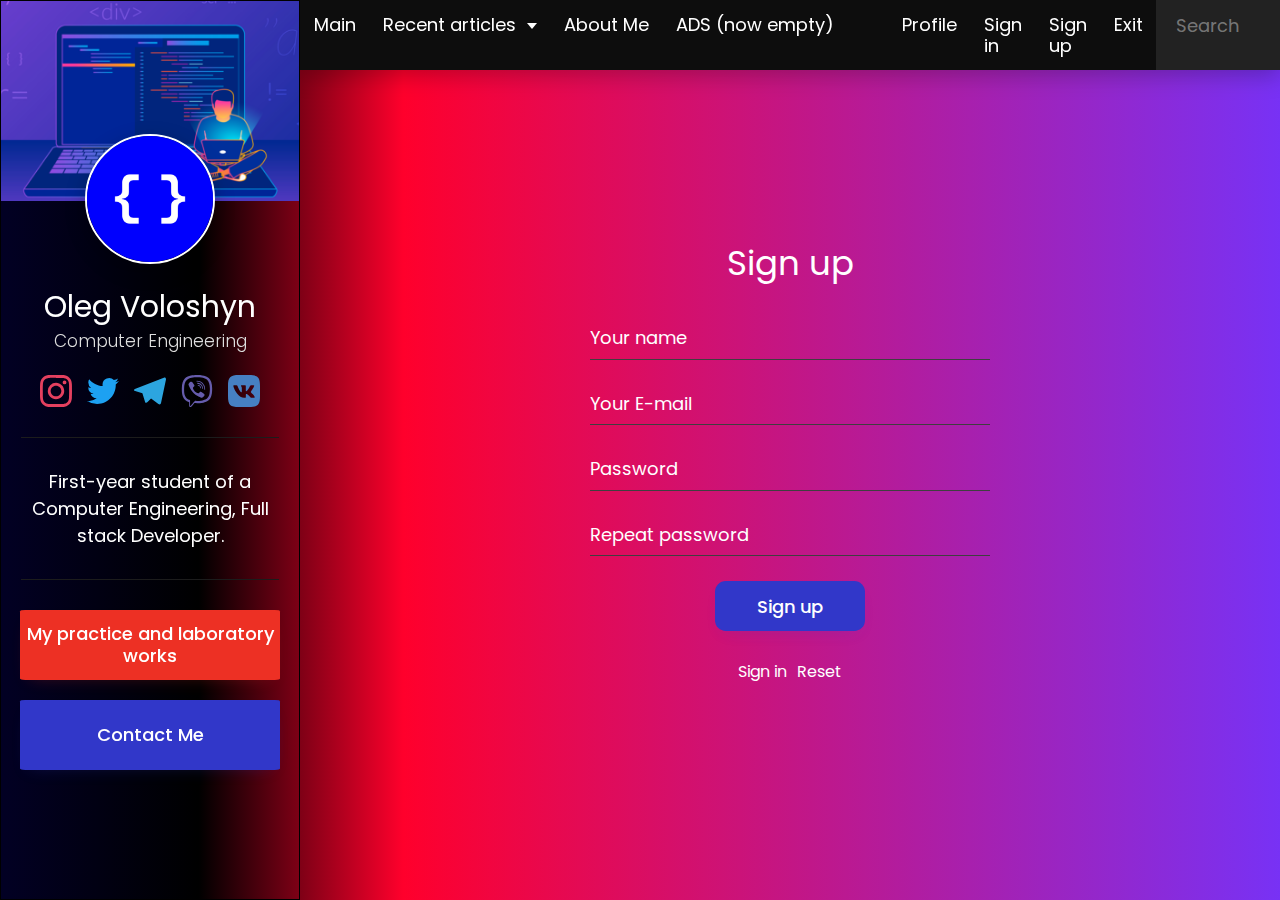
<file: signup.html>
<!DOCTYPE html>
<html lang="en">

<head>
    <meta charset="UTF-8">
    <link rel="stylesheet" href="assets/css/style.min.css">
    <meta http-equiv="x-ua-compatible" content="ie=edge">
    <meta name="viewport" content="width=device-width, initial-scale=1, shrink-to-fit=no">
    <meta name="robots" content="index, follow">
    <meta name="google" content="notranslate">
    <meta name="format-detection" content="telephone=no">
    <meta name="description" content="">
    
    <title>Sign up</title>
</head>

<body class>
    <div class="page" id="page">
        <header class="header">
            <div class="header__left">
                <nav class="nav">
                    <ul class="nav__list">
                        <li class="nav__item">
                            <a class="nav__link" href="index.html">Main</a>
                        </li>
                        <li class="nav__item">
                            <a class="nav__link  has-subnav" href="#">Recent articles</a>
        
                            <ul class="subnav">
                                <li>
                                    <a class="subnav__link" href="escr_post.html">Eat. Sleep. Code. Repeat</a>
                                </li>
                                <li>
                                    <a class="subnav__link" href="https://www.youtube.com/watch?v=R2pIutTspQA" target="_blank">How to write code quickly and painlesly?</a>
                                </li>
                                <li>
                                    <a class="subnav__link" href="post_ihub.html">Why iHub is a good place?</a>
                                </li>
                            </ul>
                        </li>
                        <li class="nav__item">
                            <a class="nav__link" href="text.html">About Me</a>
                        </li>
                        <li class="nav__item">
                            <a class="nav__link" href="#">ADS (now empty)</a>
                        </li>
                    </ul>
                </nav>
                
                <button class="burger" type="button" id="sidebarToggle">
                    <span>Open navigation</span>
                </button>
            </div>
        
        
            <div class="header__right">
                <nav class="nav">
                    <ul class="nav__list">
                        <li class="nav__item">
                            <a class="nav__link" href="profile.html">Profile</a>
                        </li>
                        <li class="nav__item">
                            <a class="nav__link" href="signin.html">Sign in</a>
                        </li>
                        <li class="nav__item">
                            <a class="nav__link" href="signup.html">Sign up</a>
                        </li>
                        <li class="nav__item">
                            <a class="nav__link" href="index.html">Exit</a>
                        </li>
                    </ul>
                </nav>
        
                <form class="search" action="search.html" method="get">
                    <input class="search__input" type="text" placeholder="Search">
                </form>
            </div>
        </header>

        <aside class="sidebar" id="sidebar">
            <div class="sidebar__header">
                <img src="assets/images/sidebar-header.jpg" alt="">
            </div>
        
            <div class="sidebar__content">
                <div class="profile">
                    <img class="profile__avatar" src="assets/images/avatar.jpg" alt="">
                    <div class="profile__header">
                        <div class="profile__name">Oleg Voloshyn</div>
                        <div class="profile__prof">Computer Engineering</div>
                    </div>
        
                    <ul class="social">
                        <li class="social__item">
                            <a class="social__link" href="https://www.instagram.com/s1edgee/" target="_blank">
                                <img src="assets/images/instagram.svg" alt="inst: s1edgee">
                            </a>
                        </li>
                        <li class="social__item">
                            <a class="social__link" href="https://twitter.com/s1edgee" target="_blank">
                                <img src="assets/images/twitter.svg" alt="twitter: https://twitter.com/s1edgee">
                            </a>
                        </li>
                        <li class="social__item">
                            <a class="social__link" href="https://t.me/sIedgee" target="_blank">
                                <img src="assets/images/telegram.svg" alt="tg: @sIedgee">
                            </a>
                        </li>
                        <li class="social__item">
                            <a class="social__link" href="viber://add?number=380670779664" target="_blank">
                                <img src="assets/images/viber.svg" alt="viber: @sIedgee">
                            </a>
                        </li>
                        <li class="social__item">
                            <a class="social__link" href="https://vk.com/infabulos" target="_blank">
                                <img src="assets/images/vk.svg" alt="vk: https://vk.com/infabulos">
                            </a>
                        </li>
                    </ul>
        
                    <div class="profile__text">
                        <p>First-year student of a Computer Engineering, Full stack Developer.</p>
                    </div>
                </div>
                
        
                <nav class="nav  nav--mobile">
                    <ul class="nav__list">
                        <li class="nav__item">
                            <a class="nav__link" href="index.html">Main page</a>
                        </li>
                        <li class="nav__item">
                            <a class="nav__link  has-subnav" href="#">Recent articles</a>
        
                            <ul class="subnav">
                                <li>
                                    <a class="subnav__link" href="escr_post.html">Eat. Sleep. Code. Repeat</a>
                                </li>
                                <li>
                                    <a class="subnav__link" href="https://www.youtube.com/watch?v=R2pIutTspQA" target="_blank">How to write code quickly and painlesly?</a>
                                </li>
                                <li>
                                    <a class="subnav__link" href="post_ihub.html">Why iHub is a good place?</a>
                                </li>
                            </ul>
                        </li>
                        <li class="nav__item">
                            <a class="nav__link" href="text.html">About Me</a>
                        </li>
                        <li class="nav__item">
                            <a class="nav__link" href="text.html">ADS</a>
                        </li>
                        <li class="nav__item">
                            <a class="nav__link" href="profile.html">Profile</a>
                        </li>
                        <li class="nav__item">
                            <a class="nav__link" href="#">Exit</a>
                        </li>
                    </ul>
                </nav>
            </div>
        
        
            <div class="sidebar__footer">
                <a class="btn  btn--red"href="works.html">My practice and laboratory works</a>
                <button class="btn  btn--blue" type="button" data-modal="contact-modal">Contact Me</button>
            </div>
        </aside>

        <main class="main" id="main">
            <div class="container">
                
                
                <h1 class="page__title  page__title--center">Sign up</h1>
                
                
                <form class="form  form--auth" action="/" method="post">
                    <div class="form__group  form__group--md">
                        <input class="form__control" type="text" placeholder="Your name">
                        <span class="form__line"></span>
                    </div>
                
                    <div class="form__group  form__group--md">
                        <input class="form__control" type="email" placeholder="Your E-mail">
                        <span class="form__line"></span>
                    </div>
                
                    <div class="form__group  form__group--md">
                        <input class="form__control" type="password" placeholder="Password">
                        <span class="form__line"></span>
                    </div>
                
                    <div class="form__group  form__group--md">
                        <input class="form__control" type="password" placeholder="Repeat password">
                        <span class="form__line"></span>
                    </div>
                
                    <div class="form__footer  form__footer--center">
                        <div class="form__group  form__group--md">
                            <button class="btn  btn--blue  btn--rounded  btn--sm" type="submit">Sign up</button>
                        </div>
                
                        <ul class="form__footer-list">
                            <li>
                                <a href="signin.html">Sign in</a>
                            </li>
                            <li>
                                <a href="reset.html">Reset</a>
                            </li>
                        </ul>
                    </div>
                </form>
                
                </div>
            </div>
        </main>
    </div>


    <div class="modal" id="story-modal">
        <div class="modal__content  modal__content--story">
            <video class="modal__video" src="" poster="https://placehold.it/420x580"></video>
        </div>
    </div>
    <div class="modal" id="contact-modal">
        <div class="modal__content  modal__content--contact">
            <button class="modal__close" type="button">
                <img src="assets/images/close.svg" alt="Закрыть">
            </button>
    
            <form class="form" action="/" method="post">
                <div class="form__group  form__group--md">
                    <input class="form__control" type="text" placeholder="Ваше имя">
                    <span class="form__line"></span>
                </div>
    
                <div class="form__group  form__group--md">
                    <input class="form__control" type="email" placeholder="Ваш e-mail">
                    <span class="form__line"></span>
                </div>
    
                <div class="form__group  form__group--md">
                    <textarea class="form__control  form__control--textarea" placeholder="Текст сообщения"></textarea>
                    <span class="form__line"></span>
                </div>
    
                <div class="form__footer">
                    <div class="form__group  form__group--md">
                        <button class="btn  btn--blue  btn--rounded  btn--sm" type="submit">Отправить</button>
                    </div>
                </div>
            </form>
    
            <ul class="modal__footer">
                <li>
                    E-mail: <a href="mailto:olegvoloshyn@a0521151.xsph.ru">
                        olegvoloshyn@a0521151.xsph.ru</a>
                </li>
                <li>
                    Telephone: <a href="tel:+380670779664">+38(067)077-96-64</a>
                </li>
            </ul>
        </div>
    </div>
    <div class="modal" id="share-modal">
        <div class="modal__content">
            <button class="modal__close" type="button">
                <img src="assets/images/close.svg" alt="Close">
            </button>
    
            <ul class="social">
                <li class="social__item">
                    <a class="social__link" href="#">
                        <img src="assets/images/share/instagram.svg" alt="">
                    </a>
                </li>
    
                <li class="social__item">
                    <a class="social__link" href="#">
                        <img src="assets/images/share/telegram.svg" alt="">
                    </a>
                </li>
    
                <li class="social__item">
                    <a class="social__link" href="#">
                        <img src="assets/images/share/twitter.svg" alt="">
                    </a>
                </li>
    
                <li class="social__item">
                    <a class="social__link" href="#">
                        <img src="assets/images/share/viber.svg" alt="">
                    </a>
                </li>
    
                <li class="social__item">
                    <a class="social__link" href="#">
                        <img src="assets/images/share/vk.svg" alt="">
                    </a>
                </li>
            </ul>
        </div>
    </div>

    <script src="assets/js/app.js"></script>


</body>

</html>
</file>
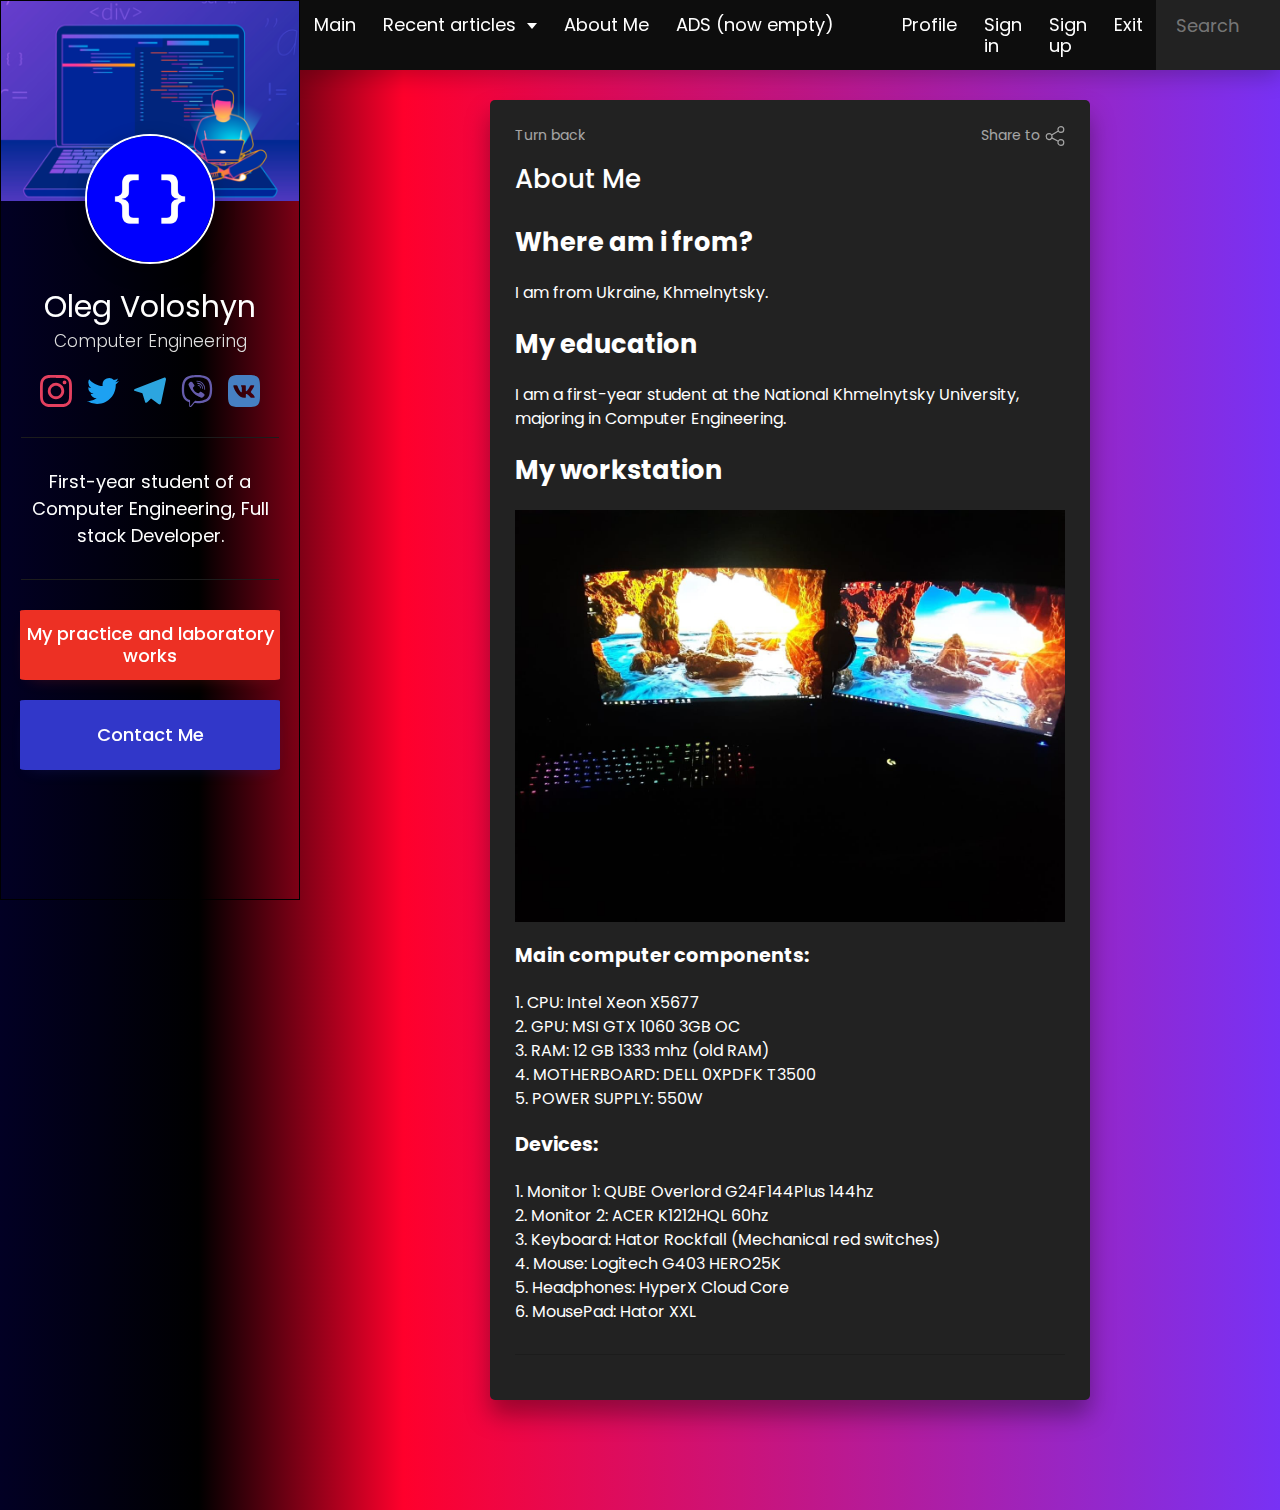
<file: text.html>
<!DOCTYPE html>
<html lang="en">

<head>
    <meta charset="UTF-8">
    <link rel="stylesheet" href="assets/css/style.min.css">
    <meta http-equiv="x-ua-compatible" content="ie=edge">
    <meta name="viewport" content="width=device-width, initial-scale=1, shrink-to-fit=no">
    <meta name="robots" content="index, follow">
    <meta name="google" content="notranslate">
    <meta name="format-detection" content="telephone=no">
    <meta name="description" content="">
    
    <title>About Me</title>
</head>

<body class>
    <div class="page" id="page">
        <header class="header">
            <div class="header__left">
                <nav class="nav">
                    <ul class="nav__list">
                        <li class="nav__item">
                            <a class="nav__link" href="index.html">Main</a>
                        </li>
                        <li class="nav__item">
                            <a class="nav__link  has-subnav" href="#">Recent articles</a>
        
                            <ul class="subnav">
                                <li>
                                    <a class="subnav__link" href="escr_post.html">Eat. Sleep. Code. Repeat</a>
                                </li>
                                <li>
                                    <a class="subnav__link" href="https://www.youtube.com/watch?v=R2pIutTspQA" target="_blank">How to write code quickly and painlesly?</a>
                                </li>
                                <li>
                                    <a class="subnav__link" href="post_ihub.html">Why iHub is a good place?</a>
                                </li>
                            </ul>
                        </li>
                        <li class="nav__item">
                            <a class="nav__link" href="text.html">About Me</a>
                        </li>
                        <li class="nav__item">
                            <a class="nav__link" href="#">ADS (now empty)</a>
                        </li>
                    </ul>
                </nav>
                
                <button class="burger" type="button" id="sidebarToggle">
                    <span>Open navigation</span>
                </button>
            </div>
        
        
            <div class="header__right">
                <nav class="nav">
                    <ul class="nav__list">
                        <li class="nav__item">
                            <a class="nav__link" href="profile.html">Profile</a>
                        </li>
                        <li class="nav__item">
                            <a class="nav__link" href="signin.html">Sign in</a>
                        </li>
                        <li class="nav__item">
                            <a class="nav__link" href="signup.html">Sign up</a>
                        </li>
                        <li class="nav__item">
                            <a class="nav__link" href="index.html">Exit</a>
                        </li>
                    </ul>
                </nav>
        
                <form class="search" action="search.html" method="get">
                    <input class="search__input" type="text" placeholder="Search">
                </form>
            </div>
        </header>

        <aside class="sidebar" id="sidebar">
            <div class="sidebar__header">
                <img src="assets/images/sidebar-header.jpg" alt="">
            </div>
        
            <div class="sidebar__content">
                <div class="profile">
                    <img class="profile__avatar" src="assets/images/avatar.jpg" alt="">
                    <div class="profile__header">
                        <div class="profile__name">Oleg Voloshyn</div>
                        <div class="profile__prof">Computer Engineering</div>
                    </div>
        
                    <ul class="social">
                        <li class="social__item">
                            <a class="social__link" href="https://www.instagram.com/s1edgee/" target="_blank">
                                <img src="assets/images/instagram.svg" alt="inst: s1edgee">
                            </a>
                        </li>
                        <li class="social__item">
                            <a class="social__link" href="https://twitter.com/s1edgee" target="_blank">
                                <img src="assets/images/twitter.svg" alt="twitter: https://twitter.com/s1edgee">
                            </a>
                        </li>
                        <li class="social__item">
                            <a class="social__link" href="https://t.me/sIedgee" target="_blank">
                                <img src="assets/images/telegram.svg" alt="tg: @sIedgee">
                            </a>
                        </li>
                        <li class="social__item">
                            <a class="social__link" href="viber://add?number=380670779664" target="_blank">
                                <img src="assets/images/viber.svg" alt="viber: @sIedgee">
                            </a>
                        </li>
                        <li class="social__item">
                            <a class="social__link" href="https://vk.com/infabulos" target="_blank">
                                <img src="assets/images/vk.svg" alt="vk: https://vk.com/infabulos">
                            </a>
                        </li>
                    </ul>
        
                    <div class="profile__text">
                        <p>First-year student of a Computer Engineering, Full stack Developer.</p>
                    </div>
                </div>
                
        
                <nav class="nav  nav--mobile">
                    <ul class="nav__list">
                        <li class="nav__item">
                            <a class="nav__link" href="index.html">Main page</a>
                        </li>
                        <li class="nav__item">
                            <a class="nav__link  has-subnav" href="#">Recent articles</a>
        
                            <ul class="subnav">
                                <li>
                                    <a class="subnav__link" href="escr_post.html">Eat. Sleep. Code. Repeat</a>
                                </li>
                                <li>
                                    <a class="subnav__link" href="https://www.youtube.com/watch?v=R2pIutTspQA" target="_blank">How to write code quickly and painlesly?</a>
                                </li>
                                <li>
                                    <a class="subnav__link" href="post_ihub.html">Why iHub is a good place?</a>
                                </li>
                            </ul>
                        </li>
                        <li class="nav__item">
                            <a class="nav__link" href="text.html">About Me</a>
                        </li>
                        <li class="nav__item">
                            <a class="nav__link" href="text.html">ADS</a>
                        </li>
                        <li class="nav__item">
                            <a class="nav__link" href="profile.html">Profile</a>
                        </li>
                        <li class="nav__item">
                            <a class="nav__link" href="#">Exit</a>
                        </li>
                    </ul>
                </nav>
            </div>
        
        
            <div class="sidebar__footer">
                <a class="btn  btn--red"href="works.html">My practice and laboratory works</a>
                <button class="btn  btn--blue" type="button" data-modal="contact-modal">Contact Me</button>
            </div>
        </aside>

        <main class="main" id="main">
            <div class="container">
                
                
                <article class="post">
                    <div class="post__actions" data-modal="share-modal">
                        <a href="index.html">Turn back</a>
                        <a href="#">
                            Share to<img class="post__actions-icon" src="assets/images/share.svg" alt="Share to">
                        </a>
                    </div>
                
                    <div class="post__header  post__header--open">
                        <h1 class="post__title  post__title--mb0">About Me</h1>
                    </div>
                
                    <div class="post__content">
                        <div class="post__text">
                            <h2>Where am i from?</h2>
                            <p>I am from Ukraine, Khmelnytsky.</p>
                
                            <h2>My education</h2>
                            <p>I am a first-year student at the National Khmelnytsky University, majoring in Computer Engineering. </p>
                
                            <h2>My workstation</h2>
                            <p>
                                <img src="assets/images/desktop.jpg" alt="">
                            </p>
                            <h4>Main computer components:</h4>
                            <ol>
                                <li> CPU: Intel Xeon X5677</li>
                                <li>GPU: MSI GTX 1060 3GB OC</li>
                                <li>RAM: 12 GB 1333 mhz (old RAM)</li>
                                <li>MOTHERBOARD: DELL 0XPDFK T3500</li>
                                <li>POWER SUPPLY: 550W</li>
                            </ol>
                            <h4>Devices:</h4>
                            <ol>
                                <li> Monitor 1: QUBE Overlord G24F144Plus 144hz</li>
                                <li>Monitor 2: ACER K1212HQL 60hz</li>
                                <li>Keyboard: Hator Rockfall (Mechanical red switches)</li>
                                <li>Mouse: Logitech G403 HERO25K</li>
                                <li>Headphones: HyperX Cloud Core</li>
                                <li>MousePad: Hator XXL</li>
                            </ol>
                
                
                        </div>
                    </div>
                </article>
                
                </div>
            </div>
        </main>
    </div>


    <div class="modal" id="story-modal">
        <div class="modal__content  modal__content--story">
            <video class="modal__video" src="" poster="https://placehold.it/420x580"></video>
        </div>
    </div>
    <div class="modal" id="contact-modal">
        <div class="modal__content  modal__content--contact">
            <button class="modal__close" type="button">
                <img src="assets/images/close.svg" alt="Закрыть">
            </button>
    
            <form class="form" action="/" method="post">
                <div class="form__group  form__group--md">
                    <input class="form__control" type="text" placeholder="Ваше имя">
                    <span class="form__line"></span>
                </div>
    
                <div class="form__group  form__group--md">
                    <input class="form__control" type="email" placeholder="Ваш e-mail">
                    <span class="form__line"></span>
                </div>
    
                <div class="form__group  form__group--md">
                    <textarea class="form__control  form__control--textarea" placeholder="Текст сообщения"></textarea>
                    <span class="form__line"></span>
                </div>
    
                <div class="form__footer">
                    <div class="form__group  form__group--md">
                        <button class="btn  btn--blue  btn--rounded  btn--sm" type="submit">Отправить</button>
                    </div>
                </div>
            </form>
    
            <ul class="modal__footer">
                <li>
                    E-mail: <a href="mailto:olegvoloshyn@a0521151.xsph.ru">
                        olegvoloshyn@a0521151.xsph.ru</a>
                </li>
                <li>
                    Telephone: <a href="tel:+380670779664">+38(067)077-96-64</a>
                </li>
            </ul>
        </div>
    </div>
    <div class="modal" id="share-modal">
        <div class="modal__content">
            <button class="modal__close" type="button">
                <img src="assets/images/close.svg" alt="Close">
            </button>
    
            <ul class="social">
                <li class="social__item">
                    <a class="social__link" href="#">
                        <img src="assets/images/share/instagram.svg" alt="">
                    </a>
                </li>
    
                <li class="social__item">
                    <a class="social__link" href="#">
                        <img src="assets/images/share/telegram.svg" alt="">
                    </a>
                </li>
    
                <li class="social__item">
                    <a class="social__link" href="#">
                        <img src="assets/images/share/twitter.svg" alt="">
                    </a>
                </li>
    
                <li class="social__item">
                    <a class="social__link" href="#">
                        <img src="assets/images/share/viber.svg" alt="">
                    </a>
                </li>
    
                <li class="social__item">
                    <a class="social__link" href="#">
                        <img src="assets/images/share/vk.svg" alt="">
                    </a>
                </li>
            </ul>
        </div>
    </div>

    <script src="assets/js/app.js"></script>


</body>

</html>
</file>
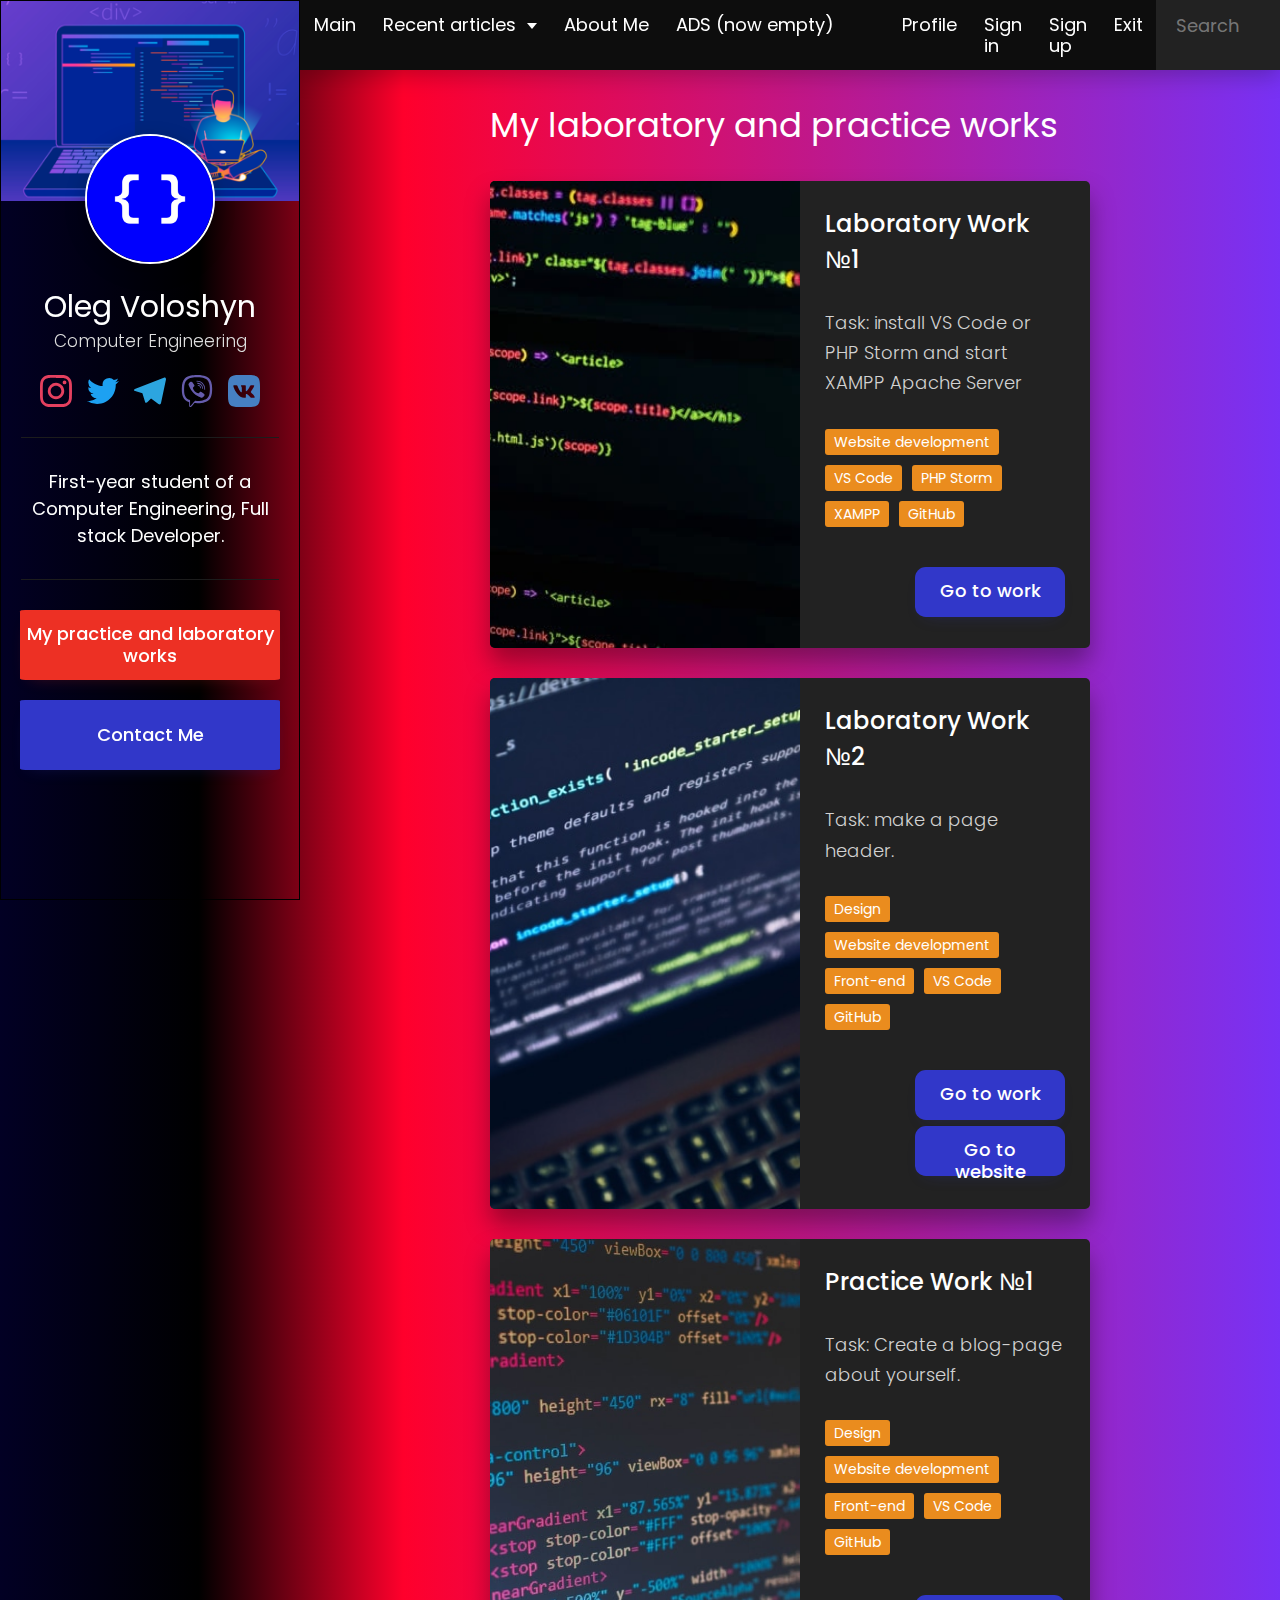
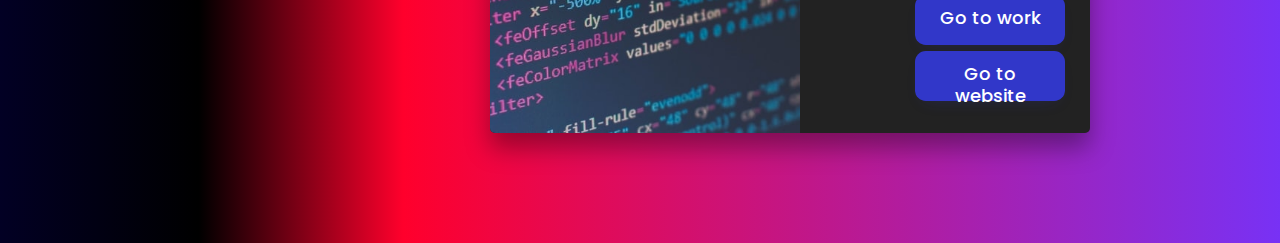
<file: works.html>
<!DOCTYPE html>
<html lang="en">

<head>
    <meta charset="UTF-8">
    <link rel="stylesheet" href="assets/css/style.min.css">
    <meta http-equiv="x-ua-compatible" content="ie=edge">
    <meta name="viewport" content="width=device-width, initial-scale=1, shrink-to-fit=no">
    <meta name="robots" content="index, follow">
    <meta name="google" content="notranslate">
    <meta name="format-detection" content="telephone=no">
    <meta name="description" content="">
    
    <title>My Works</title>
</head>

<body class>
    <div class="page" id="page">
        <header class="header">
            <div class="header__left">
                <nav class="nav">
                    <ul class="nav__list">
                        <li class="nav__item">
                            <a class="nav__link" href="index.html">Main</a>
                        </li>
                        <li class="nav__item">
                            <a class="nav__link  has-subnav" href="#">Recent articles</a>
        
                            <ul class="subnav">
                                <li>
                                    <a class="subnav__link" href="escr_post.html">Eat. Sleep. Code. Repeat</a>
                                </li>
                                <li>
                                    <a class="subnav__link" href="https://www.youtube.com/watch?v=R2pIutTspQA" target="_blank">How to write code quickly and painlesly?</a>
                                </li>
                                <li>
                                    <a class="subnav__link" href="post_ihub.html">Why iHub is a good place?</a>
                                </li>
                            </ul>
                        </li>
                        <li class="nav__item">
                            <a class="nav__link" href="text.html">About Me</a>
                        </li>
                        <li class="nav__item">
                            <a class="nav__link" href="#">ADS (now empty)</a>
                        </li>
                    </ul>
                </nav>
                
                <button class="burger" type="button" id="sidebarToggle">
                    <span>Open navigation</span>
                </button>
            </div>
        
        
            <div class="header__right">
                <nav class="nav">
                    <ul class="nav__list">
                        <li class="nav__item">
                            <a class="nav__link" href="profile.html">Profile</a>
                        </li>
                        <li class="nav__item">
                            <a class="nav__link" href="signin.html">Sign in</a>
                        </li>
                        <li class="nav__item">
                            <a class="nav__link" href="signup.html">Sign up</a>
                        </li>
                        <li class="nav__item">
                            <a class="nav__link" href="index.html">Exit</a>
                        </li>
                    </ul>
                </nav>
        
                <form class="search" action="search.html" method="get">
                    <input class="search__input" type="text" placeholder="Search">
                </form>
            </div>
        </header>

        <aside class="sidebar" id="sidebar">
            <div class="sidebar__header">
                <img src="assets/images/sidebar-header.jpg" alt="">
            </div>
        
            <div class="sidebar__content">
                <div class="profile">
                    <img class="profile__avatar" src="assets/images/avatar.jpg" alt="">
                    <div class="profile__header">
                        <div class="profile__name">Oleg Voloshyn</div>
                        <div class="profile__prof">Computer Engineering</div>
                    </div>
        
                    <ul class="social">
                        <li class="social__item">
                            <a class="social__link" href="https://www.instagram.com/s1edgee/" target="_blank">
                                <img src="assets/images/instagram.svg" alt="inst: s1edgee">
                            </a>
                        </li>
                        <li class="social__item">
                            <a class="social__link" href="https://twitter.com/s1edgee" target="_blank">
                                <img src="assets/images/twitter.svg" alt="twitter: https://twitter.com/s1edgee">
                            </a>
                        </li>
                        <li class="social__item">
                            <a class="social__link" href="https://t.me/sIedgee" target="_blank">
                                <img src="assets/images/telegram.svg" alt="tg: @sIedgee">
                            </a>
                        </li>
                        <li class="social__item">
                            <a class="social__link" href="viber://add?number=380670779664" target="_blank">
                                <img src="assets/images/viber.svg" alt="viber: @sIedgee">
                            </a>
                        </li>
                        <li class="social__item">
                            <a class="social__link" href="https://vk.com/infabulos" target="_blank">
                                <img src="assets/images/vk.svg" alt="vk: https://vk.com/infabulos">
                            </a>
                        </li>
                    </ul>
        
                    <div class="profile__text">
                        <p>First-year student of a Computer Engineering, Full stack Developer.</p>
                    </div>
                </div>
                
        
                <nav class="nav  nav--mobile">
                    <ul class="nav__list">
                        <li class="nav__item">
                            <a class="nav__link" href="index.html">Main page</a>
                        </li>
                        <li class="nav__item">
                            <a class="nav__link  has-subnav" href="#">Recent articles</a>
        
                            <ul class="subnav">
                                <li>
                                    <a class="subnav__link" href="escr_post.html">Eat. Sleep. Code. Repeat</a>
                                </li>
                                <li>
                                    <a class="subnav__link" href="https://www.youtube.com/watch?v=R2pIutTspQA" target="_blank">How to write code quickly and painlesly?</a>
                                </li>
                                <li>
                                    <a class="subnav__link" href="post_ihub.html">Why iHub is a good place?</a>
                                </li>
                            </ul>
                        </li>
                        <li class="nav__item">
                            <a class="nav__link" href="text.html">About Me</a>
                        </li>
                        <li class="nav__item">
                            <a class="nav__link" href="text.html">ADS</a>
                        </li>
                        <li class="nav__item">
                            <a class="nav__link" href="profile.html">Profile</a>
                        </li>
                        <li class="nav__item">
                            <a class="nav__link" href="#">Exit</a>
                        </li>
                    </ul>
                </nav>
            </div>
        
        
            <div class="sidebar__footer">
                <a class="btn  btn--red"href="works.html">My practice and laboratory works</a>
                <button class="btn  btn--blue" type="button" data-modal="contact-modal">Contact Me</button>
            </div>
        </aside>

        <main class="main" id="main">
            <div class="container">
                
                <h1 class="page__title">My laboratory and practice works</h1>
                
                <article class="work">
                    <div class="work__preview">
                        <picture>
                            <img src="assets/images/works/work-1.jpg" alt="">
                        </picture>
                    </div>
                
                    <div class="work__content">
                        <h2 class="work__title">
                            <a href="#" target="_blank">Laboratory Work №1</a>
                        </h2>
                
                        <div class="work__description">
                            <p>Task: install VS Code or PHP Storm and start XAMPP Apache Server</p>
                        </div>
                
                        <ul class="tags">
                            <li class="tags__item">Website development</li>
                            <li class="tags__item">VS Code</li>
                            <li class="tags__item">PHP Storm</li>
                            <li class="tags__item">XAMPP</li>
                            <li class="tags__item">GitHub</li>
                        </ul>
                
                        <div class="work__footer">
                            <a class="btn  btn--blue  btn--rounded  btn--sm" href="https://github.com/Sledgeee/storage/blob/main/WEB_LAB1_VOLOSHYN.pdf" target="_blank">Go to work</a>
                        </div>
                    </div>
                </article>
                
                
                <article class="work">
                    <div class="work__preview">
                        <picture>
                            <img src="assets/images/works/work-2.jpg" alt="">
                        </picture>
                    </div>
                
                    <div class="work__content">
                        <h2 class="work__title">
                            <a href="#" target="_blank">Laboratory Work №2</a>
                        </h2>
                
                        <div class="work__description">
                            <p>Task: make a page header.</p>
                        </div>
                
                        <ul class="tags">
                            <li class="tags__item">Design</li>
                            <li class="tags__item">Website development</li>
                            <li class="tags__item">Front-end</li>
                            <li class="tags__item">VS Code</li>
                            <li class="tags__item">GitHub</li>
                        </ul>
                
                        <div class="work__footer">
                            <a class="btn  btn--blue  btn--rounded  btn--sm" href="https://github.com/Sledgeee/storage/blob/main/%D0%92%D0%95%D0%91_%D0%9B%D0%90%D0%912_%D0%B7%D0%B2%D1%96%D1%82.pdf" target="_blank">Go to work</a>
                            <a class="btn  btn--blue  btn--rounded  btn--sm" href="https://sledgeee.github.io/lab2.github.io/" target="_blank">Go to website</a>
                        </div>
                    </div>
                </article>
                
                <article class="work">
                    <div class="work__preview">
                        <picture>
                            <img src="assets/images/works/work-3.jpg" alt="">
                        </picture>
                    </div>
                
                    <div class="work__content">
                        <h2 class="work__title">
                            <a href="#" target="_blank">Practice Work №1</a>
                        </h2>
                
                        <div class="work__description">
                            <p>Task: Create a blog-page about yourself.</p>
                        </div>
                
                        <ul class="tags">
                            <li class="tags__item">Design</li>
                            <li class="tags__item">Website development</li>
                            <li class="tags__item">Front-end</li>
                            <li class="tags__item">VS Code</li>
                            <li class="tags__item">GitHub</li>
                        </ul>
                
                        <div class="work__footer">
                            <a class="btn  btn--blue  btn--rounded  btn--sm" href="https://github.com/Sledgeee/storage/blob/main/%D0%92%D0%95%D0%91_%D0%9F%D0%A0_%D0%B7%D0%B2%D1%96%D1%82.pdf" target="_blank">Go to work</a>
                            <a class="btn  btn--blue  btn--rounded  btn--sm" href="https://sledgeee.github.io/olegvoloshyn.github.io/" target="_blank">Go to website</a>
                        </div>
                    </div>
                </article>
                
                </div>
            </div>
        </main>
    </div>


    <div class="modal" id="story-modal">
        <div class="modal__content  modal__content--story">
            <video class="modal__video" src="" poster="https://placehold.it/420x580"></video>
        </div>
    </div>
    <div class="modal" id="contact-modal">
        <div class="modal__content  modal__content--contact">
            <button class="modal__close" type="button">
                <img src="assets/images/close.svg" alt="Закрыть">
            </button>
    
            <form class="form" action="/" method="post">
                <div class="form__group  form__group--md">
                    <input class="form__control" type="text" placeholder="Ваше имя">
                    <span class="form__line"></span>
                </div>
    
                <div class="form__group  form__group--md">
                    <input class="form__control" type="email" placeholder="Ваш e-mail">
                    <span class="form__line"></span>
                </div>
    
                <div class="form__group  form__group--md">
                    <textarea class="form__control  form__control--textarea" placeholder="Текст сообщения"></textarea>
                    <span class="form__line"></span>
                </div>
    
                <div class="form__footer">
                    <div class="form__group  form__group--md">
                        <button class="btn  btn--blue  btn--rounded  btn--sm" type="submit">Отправить</button>
                    </div>
                </div>
            </form>
    
            <ul class="modal__footer">
                <li>
                    E-mail: <a href="mailto:olegvoloshyn@a0521151.xsph.ru">
                        olegvoloshyn@a0521151.xsph.ru</a>
                </li>
                <li>
                    Telephone: <a href="tel:+380670779664">+38(067)077-96-64</a>
                </li>
            </ul>
        </div>
    </div>
    <div class="modal" id="share-modal">
        <div class="modal__content">
            <button class="modal__close" type="button">
                <img src="assets/images/close.svg" alt="Close">
            </button>
    
            <ul class="social">
                <li class="social__item">
                    <a class="social__link" href="#">
                        <img src="assets/images/share/instagram.svg" alt="">
                    </a>
                </li>
    
                <li class="social__item">
                    <a class="social__link" href="#">
                        <img src="assets/images/share/telegram.svg" alt="">
                    </a>
                </li>
    
                <li class="social__item">
                    <a class="social__link" href="#">
                        <img src="assets/images/share/twitter.svg" alt="">
                    </a>
                </li>
    
                <li class="social__item">
                    <a class="social__link" href="#">
                        <img src="assets/images/share/viber.svg" alt="">
                    </a>
                </li>
    
                <li class="social__item">
                    <a class="social__link" href="#">
                        <img src="assets/images/share/vk.svg" alt="">
                    </a>
                </li>
            </ul>
        </div>
    </div>

    <script src="assets/js/app.js"></script>


</body>

</html>
</file>
<file: assets/css/style.min.css>
@import url("https://fonts.googleapis.com/css2?family=Poppins:wght@500&display=swap");
/* http://meyerweb.com/eric/tools/css/reset/
   v2.0-modified | 20110126
   License: none (public domain)
*/
html, body, div, span, applet, object, iframe,
h1, h2, h3, h4, h5, h6, p, blockquote, pre,
a, abbr, acronym, address, big, cite, code,
del, dfn, em, img, ins, kbd, q, s, samp,
small, strike, strong, sub, sup, tt, var,
b, u, i, center,
dl, dt, dd, ol, ul, li,
fieldset, form, label, legend,
table, caption, tbody, tfoot, thead, tr, th, td,
article, aside, canvas, details, embed,
figure, figcaption, footer, header, hgroup,
menu, nav, output, ruby, section, summary,
time, mark, audio, video {
  margin: 0;
  padding: 0;
  border: 0;
  font-size: 100%;
  font: inherit;
  vertical-align: baseline; }

/* make sure to set some focus styles for accessibility */
:focus {
  outline: 0; }

/* HTML5 display-role reset for older browsers */
article, aside, details, figcaption, figure,
footer, header, hgroup, menu, nav, section {
  display: block; }

body {
  line-height: 1; }

ol, ul {
  list-style: none; }

blockquote, q {
  quotes: none; }

blockquote:before, blockquote:after,
q:before, q:after {
  content: '';
  content: none; }

table {
  border-collapse: collapse;
  border-spacing: 0; }

input[type=search]::-webkit-search-cancel-button,
input[type=search]::-webkit-search-decoration,
input[type=search]::-webkit-search-results-button,
input[type=search]::-webkit-search-results-decoration {
  -webkit-appearance: none;
  -moz-appearance: none; }

input[type=search] {
  -webkit-appearance: none;
  -moz-appearance: none;
  -webkit-box-sizing: content-box;
  -moz-box-sizing: content-box;
  box-sizing: content-box; }

textarea {
  overflow: auto;
  vertical-align: top;
  resize: vertical; }

/**
 * Correct `inline-block` display not defined in IE 6/7/8/9 and Firefox 3.
 */
audio,
canvas,
video {
  display: inline-block;
  *display: inline;
  *zoom: 1;
  max-width: 100%; }

/**
 * Prevent modern browsers from displaying `audio` without controls.
 * Remove excess height in iOS 5 devices.
 */
audio:not([controls]) {
  display: none;
  height: 0; }

/**
 * Address styling not present in IE 7/8/9, Firefox 3, and Safari 4.
 * Known issue: no IE 6 support.
 */
[hidden] {
  display: none; }

/**
 * 1. Correct text resizing oddly in IE 6/7 when body `font-size` is set using
 *    `em` units.
 * 2. Prevent iOS text size adjust after orientation change, without disabling
 *    user zoom.
 */
html {
  font-size: 100%;
  /* 1 */
  -webkit-text-size-adjust: 100%;
  /* 2 */
  -ms-text-size-adjust: 100%;
  /* 2 */ }

/**
 * Address `outline` inconsistency between Chrome and other browsers.
 */
a:focus {
  outline: thin dotted; }

/**
 * Improve readability when focused and also mouse hovered in all browsers.
 */
a:active,
a:hover {
  outline: 0; }

/**
 * 1. Remove border when inside `a` element in IE 6/7/8/9 and Firefox 3.
 * 2. Improve image quality when scaled in IE 7.
 */
img {
  border: 0;
  /* 1 */
  -ms-interpolation-mode: bicubic;
  /* 2 */ }

/**
 * Address margin not present in IE 6/7/8/9, Safari 5, and Opera 11.
 */
figure {
  margin: 0; }

/**
 * Correct margin displayed oddly in IE 6/7.
 */
form {
  margin: 0; }

/**
 * Define consistent border, margin, and padding.
 */
fieldset {
  border: 1px solid #c0c0c0;
  margin: 0 2px;
  padding: 0.35em 0.625em 0.75em; }

/**
 * 1. Correct color not being inherited in IE 6/7/8/9.
 * 2. Correct text not wrapping in Firefox 3.
 * 3. Correct alignment displayed oddly in IE 6/7.
 */
legend {
  border: 0;
  /* 1 */
  padding: 0;
  white-space: normal;
  /* 2 */
  *margin-left: -7px;
  /* 3 */ }

/**
 * 1. Correct font size not being inherited in all browsers.
 * 2. Address margins set differently in IE 6/7, Firefox 3+, Safari 5,
 *    and Chrome.
 * 3. Improve appearance and consistency in all browsers.
 */
button,
input,
select,
textarea {
  font-size: 100%;
  /* 1 */
  margin: 0;
  /* 2 */
  vertical-align: baseline;
  /* 3 */
  *vertical-align: middle;
  /* 3 */ }

/**
 * Address Firefox 3+ setting `line-height` on `input` using `!important` in
 * the UA stylesheet.
 */
button,
input {
  line-height: normal; }

/**
 * Address inconsistent `text-transform` inheritance for `button` and `select`.
 * All other form control elements do not inherit `text-transform` values.
 * Correct `button` style inheritance in Chrome, Safari 5+, and IE 6+.
 * Correct `select` style inheritance in Firefox 4+ and Opera.
 */
button,
select {
  text-transform: none; }

/**
 * 1. Avoid the WebKit bug in Android 4.0.* where (2) destroys native `audio`
 *    and `video` controls.
 * 2. Correct inability to style clickable `input` types in iOS.
 * 3. Improve usability and consistency of cursor style between image-type
 *    `input` and others.
 * 4. Remove inner spacing in IE 7 without affecting normal text inputs.
 *    Known issue: inner spacing remains in IE 6.
 */
button,
html input[type="button"],
input[type="reset"],
input[type="submit"] {
  -webkit-appearance: button;
  /* 2 */
  cursor: pointer;
  /* 3 */
  *overflow: visible;
  /* 4 */ }

/**
 * Re-set default cursor for disabled elements.
 */
button[disabled],
html input[disabled] {
  cursor: default; }

/**
 * 1. Address box sizing set to content-box in IE 8/9.
 * 2. Remove excess padding in IE 8/9.
 * 3. Remove excess padding in IE 7.
 *    Known issue: excess padding remains in IE 6.
 */
input[type="checkbox"],
input[type="radio"] {
  box-sizing: border-box;
  /* 1 */
  padding: 0;
  /* 2 */
  *height: 13px;
  /* 3 */
  *width: 13px;
  /* 3 */ }

/**
 * 1. Address `appearance` set to `searchfield` in Safari 5 and Chrome.
 * 2. Address `box-sizing` set to `border-box` in Safari 5 and Chrome
 *    (include `-moz` to future-proof).
 */
input[type="search"] {
  -webkit-appearance: textfield;
  /* 1 */
  -moz-box-sizing: content-box;
  -webkit-box-sizing: content-box;
  /* 2 */
  box-sizing: content-box; }

/**
 * Remove inner padding and search cancel button in Safari 5 and Chrome
 * on OS X.
 */
input[type="search"]::-webkit-search-cancel-button,
input[type="search"]::-webkit-search-decoration {
  -webkit-appearance: none; }

/**
 * Remove inner padding and border in Firefox 3+.
 */
button::-moz-focus-inner,
input::-moz-focus-inner {
  border: 0;
  padding: 0; }

/**
 * 1. Remove default vertical scrollbar in IE 6/7/8/9.
 * 2. Improve readability and alignment in all browsers.
 */
textarea {
  overflow: auto;
  /* 1 */
  vertical-align: top;
  /* 2 */ }

/**
 * Remove most spacing between table cells.
 */
table {
  border-collapse: collapse;
  border-spacing: 0; }

html,
button,
input,
select,
textarea {
  color: #222; }

::-moz-selection {
  background: #b3d4fc;
  text-shadow: none; }

::selection {
  background: #b3d4fc;
  text-shadow: none; }

img {
  vertical-align: middle; }

fieldset {
  border: 0;
  margin: 0;
  padding: 0; }

textarea {
  resize: vertical; }

.chromeframe {
  margin: 0.2em 0;
  background: #ccc;
  color: #000;
  padding: 0.2em 0; }

html {
  font-size: 62.5%; }

body {
  font-family: 'Poppins', sans-serif;
  background: linear-gradient(90deg, #020024 0%, black 10.35%, #ff002c 21%, #7134ff 69%, #00d4ff 100%);
  background-size: 150% 150%;
  font-size: 1.4rem;
  line-height: 1.5;
  color: #fff; }
  body.no-scroll {
    overflow: hidden; }
  @media screen and (max-width: 991px) {
    body.show-sidebar {
      overflow: hidden; } }

*,
*:before,
*:after {
  box-sizing: border-box; }

a {
  text-decoration: none; }
  a:hover {
    text-decoration: underline; }

/* Blocks */
.page {
  display: flex;
  flex-direction: column;
  justify-content: center;
  min-height: 100vh;
  overflow: hidden; }
  @media screen and (max-width: 991px) {
    .show-sidebar .page {
      position: relative; } }

.page__title {
  margin-bottom: 3rem;
  font-size: 3.4rem;
  color: #fff; }
  .page__title--center {
    text-align: center; }

@media screen and (max-width: 991px) {
  .page__mask {
    display: block;
    width: 100%;
    height: 100%;
    background-color: rgba(0, 0, 0, 0.9);
    position: absolute;
    top: 0;
    left: 0;
    z-index: 100; } }

.header {
  display: flex;
  width: calc(100% - 300px);
  background-color: #0D0D0D;
  box-shadow: 0 5px 22px rgba(0, 0, 0, 0.25);
  position: fixed;
  top: 0;
  right: 0;
  z-index: 1000; }
  @media screen and (max-width: 991px) {
    .header {
      width: 100%; } }

.header__left {
  width: 60%; }
  @media screen and (max-width: 991px) {
    .header__left {
      width: 40%; } }

.header__right {
  width: 40%;
  display: flex;
  justify-content: flex-end; }
  @media screen and (max-width: 991px) {
    .header__right {
      width: 60%; } }

.burger {
  display: none;
  width: 3rem;
  height: 2rem;
  padding: 0;
  background: none;
  border: none;
  font-size: 0;
  color: transparent;
  position: absolute;
  top: 50%;
  left: 1.5rem;
  transform: translateY(-50%); }
  .burger:before, .burger:after,
  .burger span {
    display: block;
    width: 100%;
    height: 2px;
    background-color: #fff;
    position: absolute;
    left: 0; }
  .burger:before, .burger:after {
    content: "";
    transition: transform .2s linear; }
  .burger:before {
    top: 0; }
  .burger:after {
    bottom: 0; }
  .burger span {
    top: 50%;
    transform: translateY(-50%);
    transition: opacity .2s linear; }
  .show-sidebar .burger span {
    opacity: 0; }
  .show-sidebar .burger:before, .show-sidebar .burger:after {
    top: 50%; }
  .show-sidebar .burger:before {
    transform: rotate(45deg); }
  .show-sidebar .burger:after {
    transform: rotate(-45deg); }
  @media screen and (max-width: 991px) {
    .burger {
      display: block; } }

.nav--mobile {
  display: none;
  margin: 3rem 0; }

@media screen and (max-width: 991px) {
  .nav {
    display: none; }
    .nav--mobile {
      display: block; } }

.nav__list {
  display: flex; }
  @media screen and (max-width: 991px) {
    .nav__list {
      flex-direction: column; } }

.nav__item {
  position: relative; }
  .nav__item:hover .nav__link {
    background-color: #3137C9;
    text-decoration: none; }
  .nav__item:hover > .subnav {
    display: block; }
  @media screen and (max-width: 991px) {
    .nav__item:hover .nav__link {
      background: none; } }

.nav__link {
  display: block;
  padding: 1.35rem;
  font-size: 1.8rem;
  line-height: 1.2;
  color: #fff;
  text-decoration: none;
  transition: background-color .2s linear; }
  .nav__link.has-subnav {
    position: relative;
    padding-right: 3.5rem; }
    .nav__link.has-subnav:after {
      content: "";
      display: block;
      margin-top: 2px;
      border-style: solid;
      border-width: 6px 5px 0 5px;
      border-color: #fff transparent transparent transparent;
      position: absolute;
      top: 50%;
      right: 1.35rem;
      transform: translateY(-50%); }
  @media screen and (max-width: 991px) {
    .nav__link {
      padding-left: 0;
      padding-right: 0;
      font-size: 1.6rem; } }

.subnav {
  display: none;
  width: 29.7rem;
  padding: .5rem 0;
  background-color: #3137C9;
  border-radius: 0 0 5px 5px;
  box-shadow: 0 6px 8px rgba(0, 0, 0, 0.2);
  position: absolute;
  top: 100%;
  left: 0; }
  @media screen and (max-width: 991px) {
    .subnav {
      position: static;
      width: 100%;
      padding-left: 1rem;
      background-color: transparent;
      box-shadow: none; } }

.subnav__link {
  display: block;
  padding: .45rem 1.2rem;
  font-size: 1.7rem;
  color: #fff;
  text-decoration: none;
  transition: background-color .2s ease-in-out; }
  .subnav__link:hover {
    background-color: #2c31b4;
    text-decoration: none; }
  @media screen and (max-width: 991px) {
    .subnav__link {
      padding-left: 0;
      padding-right: 0;
      font-size: 1.5rem; }
      .subnav__link:hover {
        background: none; } }

.search {
  width: 100%;
  max-width: 21rem;
  background-color: #222222; }

.search__input {
  display: block;
  width: 100%;
  padding: 1.2rem 2rem;
  background: transparent;
  border: none;
  font-family: inherit;
  font-size: 1.8rem;
  color: #fff; }
  .search__input::placeholder {
    color: rgba(255, 255, 255, 0.4); }
  @media screen and (max-width: 991px) {
    .search__input {
      height: 4rem;
      padding-top: .9rem;
      padding-bottom: .9rem;
      font-size: 1.6rem; } }

.sidebar {
  width: 300px;
  height: 100vh;
  border: 1px solid #000;
  animation: gradient 5s ease infinite;
  position: fixed;
  top: 0;
  left: 0;
  z-index: 1000; }
  @media screen and (max-width: 991px) {
    .sidebar {
      display: flex;
      flex-direction: column;
      height: calc(100vh - 4rem);
      padding-bottom: 1.5rem;
      overflow: auto;
      top: 4rem;
      transform: translateX(-100%);
      transition: transform .2s linear; }
      .show-sidebar .sidebar {
        transform: translateX(0); } }

@keyframes gradient {
  0% {
    background-position: 0% 50%; }
  50% {
    background-position: 100% 50%; }
  100% {
    background-position: 0% 50%; } }

.sidebar__header {
  height: 20rem;
  background-color: #141414; }
  .sidebar__header img {
    display: block;
    width: 100%;
    height: 100%;
    object-fit: cover; }
  @media screen and (max-width: 991px) {
    .sidebar__header {
      height: 10rem; } }

.sidebar__content {
  padding: 0 2rem; }
  @media screen and (max-width: 991px) {
    .sidebar__content {
      flex-grow: 1; } }

.sidebar__footer {
  padding: 0 1.92rem; }

.main {
  padding: 10rem 0 8rem 300px; }
  @media screen and (max-width: 991px) {
    .main {
      padding: 7rem 0 5rem; } }

.container {
  max-width: 70rem;
  margin: 0 auto;
  padding-left: 5rem;
  padding-right: 5rem; }
  @media screen and (max-width: 575px) {
    .container {
      padding-left: 1.5rem;
      padding-right: 1.5rem; } }

.profile {
  margin-top: -5rem; }
  @media screen and (max-width: 991px) {
    .profile {
      margin-top: -1rem;
      position: relative;
      border-bottom: 1px solid #1C1C1C; } }

.profile__avatar {
  display: block;
  width: 13rem;
  height: 13rem;
  margin: -6.7rem auto 2rem;
  position: relative;
  border: 2px solid #fff;
  box-shadow: 0 7px 20px rgba(0, 0, 0, 0.25);
  border-radius: 50%; }
  @media screen and (max-width: 991px) {
    .profile__avatar {
      width: 6.5rem;
      height: 6.5rem;
      margin-left: 0;
      position: absolute;
      left: 0; } }

.profile__header {
  margin-bottom: 2rem;
  text-align: center; }
  @media screen and (max-width: 991px) {
    .profile__header {
      padding-top: 2rem;
      padding-left: 8rem;
      text-align: left; } }

.profile__name {
  font-size: 3rem; }
  @media screen and (max-width: 991px) {
    .profile__name {
      font-size: 1.5rem; } }

.profile__prof {
  font-size: 1.7rem;
  font-weight: 300;
  color: #DEDEDE; }
  @media screen and (max-width: 991px) {
    .profile__prof {
      font-size: 1.2rem; } }

.profile__text {
  padding: 3rem 0;
  margin: 3rem 0;
  font-size: 1.8rem;
  text-align: center;
  border-top: 1px solid #1C1C1C;
  border-bottom: 1px solid #1C1C1C; }
  @media screen and (max-width: 991px) {
    .profile__text {
      display: none; } }

.social {
  display: flex;
  justify-content: center; }
  @media screen and (max-width: 991px) {
    .social {
      display: none; } }

.social__item {
  margin: 0 .75rem; }

.social__link img {
  color: #fff; }

.btn {
  display: inline-block;
  width: 260px;
  height: 70px;
  padding: 0.75em 0;
  text-align: center;
  margin-bottom: 2rem;
  background: #141414;
  border: none;
  cursor: pointer;
  border-radius: 2%;
  font-family: inherit;
  font-size: 1.8rem;
  line-height: 1.2;
  font-weight: 500;
  color: #fff;
  text-decoration: none;
  transition: background-color .2s linear; }
  .btn:hover {
    text-decoration: none; }
  .btn--red {
    background-color: #ED3024;
    box-shadow: 0 7px 17px -10px rgba(237, 48, 36, 0.3); }
    .btn--red:hover, .btn--red:focus {
      background: linear-gradient(75deg, #ED3024, #ED3024, #fff);
      background-size: 200% 200%;
      animation: gradient 5s ease infinite forwards; }
  .btn--blue {
    background-color: #3137C9;
    box-shadow: 0 7px 17px -10px rgba(49, 55, 201, 0.3); }
    .btn--blue:hover, .btn--blue:focus {
      background: linear-gradient(75deg, #3137C9, #3137C9, #fff);
      background-size: 200% 200%;
      animation: gradient 5s ease infinite forwards; }
  .btn--rounded {
    border-radius: 0.6em; }
  .btn--sm {
    width: 150px;
    height: 50px;
    margin-bottom: 0.6rem;
    padding: 0.7em 1.25em; }

.stories {
  display: grid;
  grid-template-columns: 1fr 1fr 1fr 1fr;
  grid-column-gap: 13px;
  grid-template-rows: 195px;
  margin-bottom: 3rem; }
  @media screen and (max-width: 575px) {
    .stories {
      grid-template-columns: 140px 140px 140px 140px;
      overflow: auto; } }

.stories__item {
  overflow: hidden;
  position: relative;
  border-radius: 5px;
  box-shadow: 0 5px 15px rgba(0, 0, 0, 0.2);
  cursor: pointer; }
  .stories__item:after {
    content: "";
    display: block;
    width: 100%;
    height: 100%;
    background-image: linear-gradient(to bottom, rgba(0, 0, 0, 0.8), rgba(0, 0, 0, 0) 50%, rgba(0, 0, 0, 0.8));
    position: absolute;
    top: 0;
    left: 0;
    z-index: 2; }
  .stories__item:hover .stories__preview {
    transform: scale(1.3);
    transition-duration: 5s; }

.stories__preview {
  display: block;
  width: 100%;
  height: 100%;
  object-fit: cover;
  position: absolute;
  top: 0;
  left: 0;
  z-index: 1;
  transform: scale(1.05);
  transition: transform 1s ease-in-out; }

.stories__title,
.stories__date {
  width: 100%;
  padding: 1.1rem;
  font-size: 1.4rem;
  line-height: 1.2;
  color: #fff;
  position: absolute;
  left: 0;
  z-index: 3; }

.stories__title {
  top: 0; }

.stories__date {
  bottom: 0;
  text-align: right; }

.add-post {
  padding: 1.5rem 2rem;
  margin-bottom: 3rem;
  background-color: #141414;
  box-shadow: 0 15px 25px rgba(0, 0, 0, 0.45);
  border-radius: 5px; }
  @media screen and (max-width: 575px) {
    .add-post {
      padding: 1.5rem; } }

.add-post__form {
  display: flex;
  align-items: flex-end; }

.add-post__textarea {
  display: block;
  flex-grow: 1;
  height: 34px;
  overflow: hidden;
  border: none;
  background: transparent;
  resize: none;
  font-size: 1.5rem;
  color: #fff;
  font-family: inherit; }
  .add-post__textarea::placeholder {
    color: #D2D2D2; }

.add-post__form-actions {
  width: 12rem;
  flex-shrink: 0;
  display: flex;
  justify-content: flex-end; }
  @media screen and (max-width: 575px) {
    .add-post__form-actions {
      width: 9rem; } }

.add-post__file,
.add-post__send {
  display: block;
  width: 4.4rem;
  height: 4.4rem;
  border: none;
  border-radius: 50%;
  cursor: pointer;
  transition: background-color .2s linear; }
  @media screen and (max-width: 575px) {
    .add-post__file,
    .add-post__send {
      width: 3.4rem;
      height: 3.4rem; } }

.add-post__file {
  background: #EBEBEB url("../images/add-photo.svg") center no-repeat; }
  .add-post__file input {
    display: none; }
  .add-post__file:hover {
    background-color: #dedede; }
  @media screen and (max-width: 575px) {
    .add-post__file {
      background-size: 18px; } }

.add-post__send {
  margin-left: 1.5rem;
  font-size: 0;
  color: transparent;
  background: #3137C9 url("../images/send.svg") center no-repeat; }
  .add-post__send:hover {
    background-color: #2c31b4; }
  @media screen and (max-width: 575px) {
    .add-post__send {
      background-size: 15px; } }

.post {
  margin-bottom: 3rem;
  padding: 2.5rem;
  overflow: hidden;
  background-color: #222222;
  box-shadow: 0 15px 25px rgba(0, 0, 0, 0.35);
  border-radius: 5px; }
  @media screen and (max-width: 575px) {
    .post {
      padding: 1.5rem; } }

.post__header {
  margin: 0 0 2.5rem; }
  .post__header--preview {
    margin: -2.5rem -2.5rem 2.5rem; }

.post__preview {
  display: block;
  max-width: 100%;
  height: auto; }

.post__content {
  margin-bottom: 2rem; }

.post__title {
  margin-bottom: 1.5rem;
  font-size: 2.6rem;
  line-height: 1.4;
  color: #fff;
  font-weight: 500; }
  .post__title a {
    color: inherit;
    text-decoration: none; }
    .post__title a:hover {
      text-decoration: underline; }
  .post__title--open {
    margin-bottom: .75rem; }

.post__subtitle {
  margin-top: 3rem;
  margin-bottom: 2rem;
  font-size: 2.2rem;
  color: #fff;
  font-weight: 500; }

.post__description {
  font-size: 1.6rem;
  color: #D2D2D2; }

.post__text {
  padding-bottom: 1rem;
  font-size: 1.6rem;
  color: #fff;
  border-bottom: 1px solid #1C1C1C; }
  .post__text h2, .post__text h3, .post__text h4, .post__text h5, .post__text h6 {
    margin-bottom: 2rem;
    font-weight: 700; }
  .post__text h2 {
    font-size: 1.6em; }
  .post__text h3 {
    font-size: 1.4em; }
  .post__text h4 {
    font-size: 1.2em; }
  .post__text h5, .post__text h6 {
    font-size: 1em; }
  .post__text ul, .post__text ol {
    margin-bottom: 2rem; }
  .post__text ol {
    list-style: decimal;
    list-style-position: inside; }
  .post__text p {
    margin-bottom: 2rem; }
  .post__text a {
    color: #3137C9; }
  .post__text table {
    margin-bottom: 2rem;
    width: 100%; }
  .post__text img {
    display: block;
    max-width: 100%;
    height: auto; }

.post__footer {
  display: flex;
  justify-content: space-between;
  align-items: center; }
  @media screen and (max-width: 575px) {
    .post__footer {
      flex-direction: column;
      align-items: flex-start; } }

.post__data {
  display: flex;
  color: #828282;
  line-height: 1.2; }
  .post__data a {
    color: inherit; }
  @media screen and (max-width: 575px) {
    .post__data {
      margin-bottom: 1rem;
      font-size: 1.2rem; } }

.post__data-item:not(:last-child):after {
  content: "";
  display: inline-block;
  width: 6px;
  height: 6px;
  margin: 0 1.5rem;
  position: relative;
  top: -2px;
  border-radius: 50%;
  background-color: #C4C4C4; }

.post__read {
  font-size: 1.7rem;
  color: #107EFF; }

.post__actions {
  display: flex;
  justify-content: space-between;
  margin-bottom: 1.5rem;
  font-size: 1.4rem;
  color: #fff; }
  .post__actions a {
    color: inherit;
    opacity: 0.6;
    transition: opacity .2s linear; }
    .post__actions a:hover {
      opacity: 1; }

.post__actions-icon {
  margin-left: .5rem; }

.embed,
.blockquote,
.fr-video {
  display: block;
  position: relative;
  overflow: hidden; }
  .embed:before,
  .blockquote:before,
  .fr-video:before {
    content: "";
    display: block;
    padding-top: 56.25%; }
  .embed iframe,
  .embed video,
  .embed object,
  .embed embed,
  .blockquote iframe,
  .blockquote video,
  .blockquote object,
  .blockquote embed,
  .fr-video iframe,
  .fr-video video,
  .fr-video object,
  .fr-video embed {
    width: 100%;
    height: 100%;
    position: absolute;
    top: 0;
    left: 0;
    z-index: 1; }

.pagination {
  display: flex;
  justify-content: center;
  margin-top: 8rem; }
  @media screen and (max-width: 991px) {
    .pagination {
      margin-top: 5rem; } }

.pagination__item {
  margin: 0 .5rem; }

.pagination__link {
  display: block;
  width: 6rem;
  height: 6rem;
  background-color: #0D0D0D;
  border-radius: 50%;
  box-shadow: 0 0 10px rgba(0, 0, 0, 0.15);
  font-size: 1.6rem;
  line-height: 6.3rem;
  color: #fff;
  text-align: center;
  text-decoration: none;
  transition: background-color .2s linear; }
  .pagination__link:hover {
    background-color: #121212; }
  .pagination__link.active {
    background-color: #3137C9;
    box-shadow: 0 0 10px rgba(49, 55, 201, 0.15); }
  @media screen and (max-width: 991px) {
    .pagination__link {
      width: 4.5rem;
      height: 4.5rem;
      font-size: 1.5rem;
      line-height: 4.5rem; } }

.related {
  padding-bottom: .5rem;
  border-bottom: 1px solid #1C1C1C; }

.related__list {
  display: flex;
  flex-wrap: wrap; }
  @media screen and (max-width: 575px) {
    .related__list {
      flex-direction: column; } }

.related__list-item {
  width: 50%;
  margin-bottom: 2.5rem; }
  @media screen and (max-width: 575px) {
    .related__list-item {
      width: 100%; } }

.related__list-title {
  font-size: 1.6rem;
  color: #fff;
  font-weight: 500;
  text-overflow: ellipsis;
  overflow: hidden;
  white-space: nowrap; }
  .related__list-title a {
    color: inherit; }

.related__list-date {
  font-size: 1.4rem;
  color: #828282; }

.comments {
  margin-top: 5rem; }

.comments__item {
  margin-bottom: 3rem; }
  .comments__item > .comments {
    padding-left: 3rem;
    margin-top: 3rem; }
    @media screen and (max-width: 575px) {
      .comments__item > .comments {
        padding-left: 1.5rem; } }

.comments__header {
  display: flex;
  margin-bottom: 1.5rem; }

.comments__avatar {
  width: 4rem;
  height: 4rem;
  border-radius: 50%; }

.comments__author {
  flex-grow: 1;
  padding-left: 1.5rem;
  font-size: 1.4rem;
  line-height: 1.4; }

.comments__name {
  color: #fff;
  font-weight: 500; }

.comments__pubdate {
  color: #757575; }

.comments__text {
  margin-bottom: 1rem;
  font-size: 1.6rem;
  line-height: 1.3;
  color: #fff; }

.comments__reply {
  padding: 0;
  background: none;
  border: none;
  cursor: pointer;
  font-family: inherit;
  font-size: 1.8rem;
  line-height: 1.1;
  color: #3137C9; }
  .comments__reply:hover {
    text-decoration: underline; }

.form--auth {
  max-width: 40rem;
  margin: 0 auto; }

.form__group {
  margin-bottom: 1.5rem;
  position: relative; }
  .form__group--md {
    margin-bottom: 2.5rem; }

.form__control {
  display: block;
  width: 100%;
  padding: .5rem 0 .75rem;
  background: none;
  border: none;
  border-bottom: 1px solid #3F3F3F;
  border-radius: 0;
  box-shadow: none;
  font-family: inherit;
  font-size: 1.8rem;
  color: #fff; }
  .form__control::placeholder {
    color: #fff; }
  .form__control:focus + .form__line {
    width: 100%; }
  .form__control--textarea {
    height: 37px;
    overflow: hidden;
    resize: none; }

.form__line {
  width: 0;
  height: 2px;
  background-color: #4158D0;
  background-image: linear-gradient(43deg, #4158D0 0%, #C850C0 46%, #ED3024 100%);
  position: absolute;
  left: 0;
  bottom: 0;
  z-index: 1;
  transition: width .2s linear; }

.form__footer--center {
  text-align: center; }

.form__footer-list {
  display: flex;
  justify-content: center;
  font-size: 1.6rem;
  line-height: 1.2; }
  .form__footer-list li {
    margin: 0 .5rem; }
  .form__footer-list a {
    color: #fff; }

.work {
  display: flex;
  margin-bottom: 3rem;
  overflow: hidden;
  background-color: #222222;
  box-shadow: 0 15px 25px rgba(0, 0, 0, 0.35);
  border-radius: 5px; }
  @media screen and (max-width: 575px) {
    .work {
      flex-direction: column; } }

.work__preview {
  width: 31rem; }
  .work__preview img {
    display: block;
    width: 100%;
    height: 100%;
    object-fit: cover; }
  @media screen and (max-width: 575px) {
    .work__preview {
      width: 100%;
      height: 15rem; } }

.work__content {
  display: flex;
  flex-direction: column;
  max-width: 29rem;
  padding: 2.5rem; }
  @media screen and (max-width: 575px) {
    .work__content {
      max-width: none;
      padding: 1.5rem; } }

.work__title {
  margin-bottom: 3rem;
  font-size: 2.4rem;
  color: #fff;
  font-weight: 500; }
  .work__title a {
    color: inherit; }
  @media screen and (max-width: 575px) {
    .work__title {
      margin-bottom: 2rem; } }

.work__description {
  margin-bottom: 3rem;
  font-size: 1.8rem;
  line-height: 1.68;
  font-weight: 300;
  color: #D2D2D2; }
  @media screen and (max-width: 575px) {
    .work__description {
      margin-bottom: 2rem;
      font-size: 1.4rem; } }

.work__footer {
  margin-top: auto;
  text-align: right; }
  @media screen and (max-width: 575px) {
    .work__footer {
      text-align: left; } }

.tags {
  display: flex;
  flex-wrap: wrap;
  margin-bottom: 3rem; }

.tags__item {
  margin-right: 1rem;
  margin-bottom: 1rem;
  padding: 0.4rem 0.9rem;
  background-color: #EA8C1E;
  border-radius: 3px;
  font-size: 1.4rem;
  line-height: 1.3;
  color: #fff;
  text-align: center; }

.cabinet {
  display: flex; }
  @media screen and (max-width: 575px) {
    .cabinet {
      flex-direction: column; } }

.cabinet__form {
  width: 34rem; }
  @media screen and (max-width: 575px) {
    .cabinet__form {
      order: 2; } }

.cabinet__avatar {
  flex-grow: 1;
  padding-left: 11rem; }
  .cabinet__avatar img {
    display: block;
    margin-bottom: 1.5rem; }
  @media screen and (max-width: 575px) {
    .cabinet__avatar {
      order: 1;
      padding-left: 0;
      margin-bottom: 2rem; } }

.cabinet__file {
  font-size: 1.6rem;
  color: #3137C9;
  text-decoration: none;
  cursor: pointer; }
  .cabinet__file input {
    display: none; }
  .cabinet__file:hover {
    text-decoration: underline; }

.modal {
  display: none;
  flex-direction: column;
  justify-content: center;
  align-items: center;
  width: 100%;
  height: 100%;
  padding: 1rem;
  background-color: rgba(0, 0, 0, 0.8);
  position: fixed;
  top: 0;
  left: 0;
  z-index: 1010; }
  .modal.show {
    display: flex; }

.modal__content {
  width: 100%;
  max-width: 500px;
  padding: 8rem;
  position: relative;
  background-color: #222222;
  border-radius: 5px;
  opacity: 0;
  transform: translateY(-50px);
  transition: transform 200ms ease-in-out, opacity 200ms ease-in-out; }
  @media screen and (max-width: 991px) {
    .modal__content {
      padding: 5rem 3rem 3rem; } }
  .modal__content--contact {
    padding-bottom: 2.5rem; }
  .modal__content--story {
    padding: 0;
    background: none; }

.modal__close {
  padding: 0;
  background: none;
  border: none;
  cursor: pointer;
  opacity: .5;
  position: absolute;
  top: 2rem;
  right: 2rem;
  transition: transform .2s linear, opacity .2s linear; }
  .modal__close:hover {
    transform: rotate(90deg);
    opacity: 1; }

.modal__footer {
  display: flex;
  justify-content: center;
  margin-top: 4rem;
  font-size: 1.2rem;
  color: #B2B2B2; }
  .modal__footer li {
    margin: 0 .5rem; }
  .modal__footer a {
    color: inherit;
    text-decoration: underline; }
    .modal__footer a:hover {
      text-decoration: none; }

.modal__video {
  display: block;
  margin: 0 auto; }
</file>
